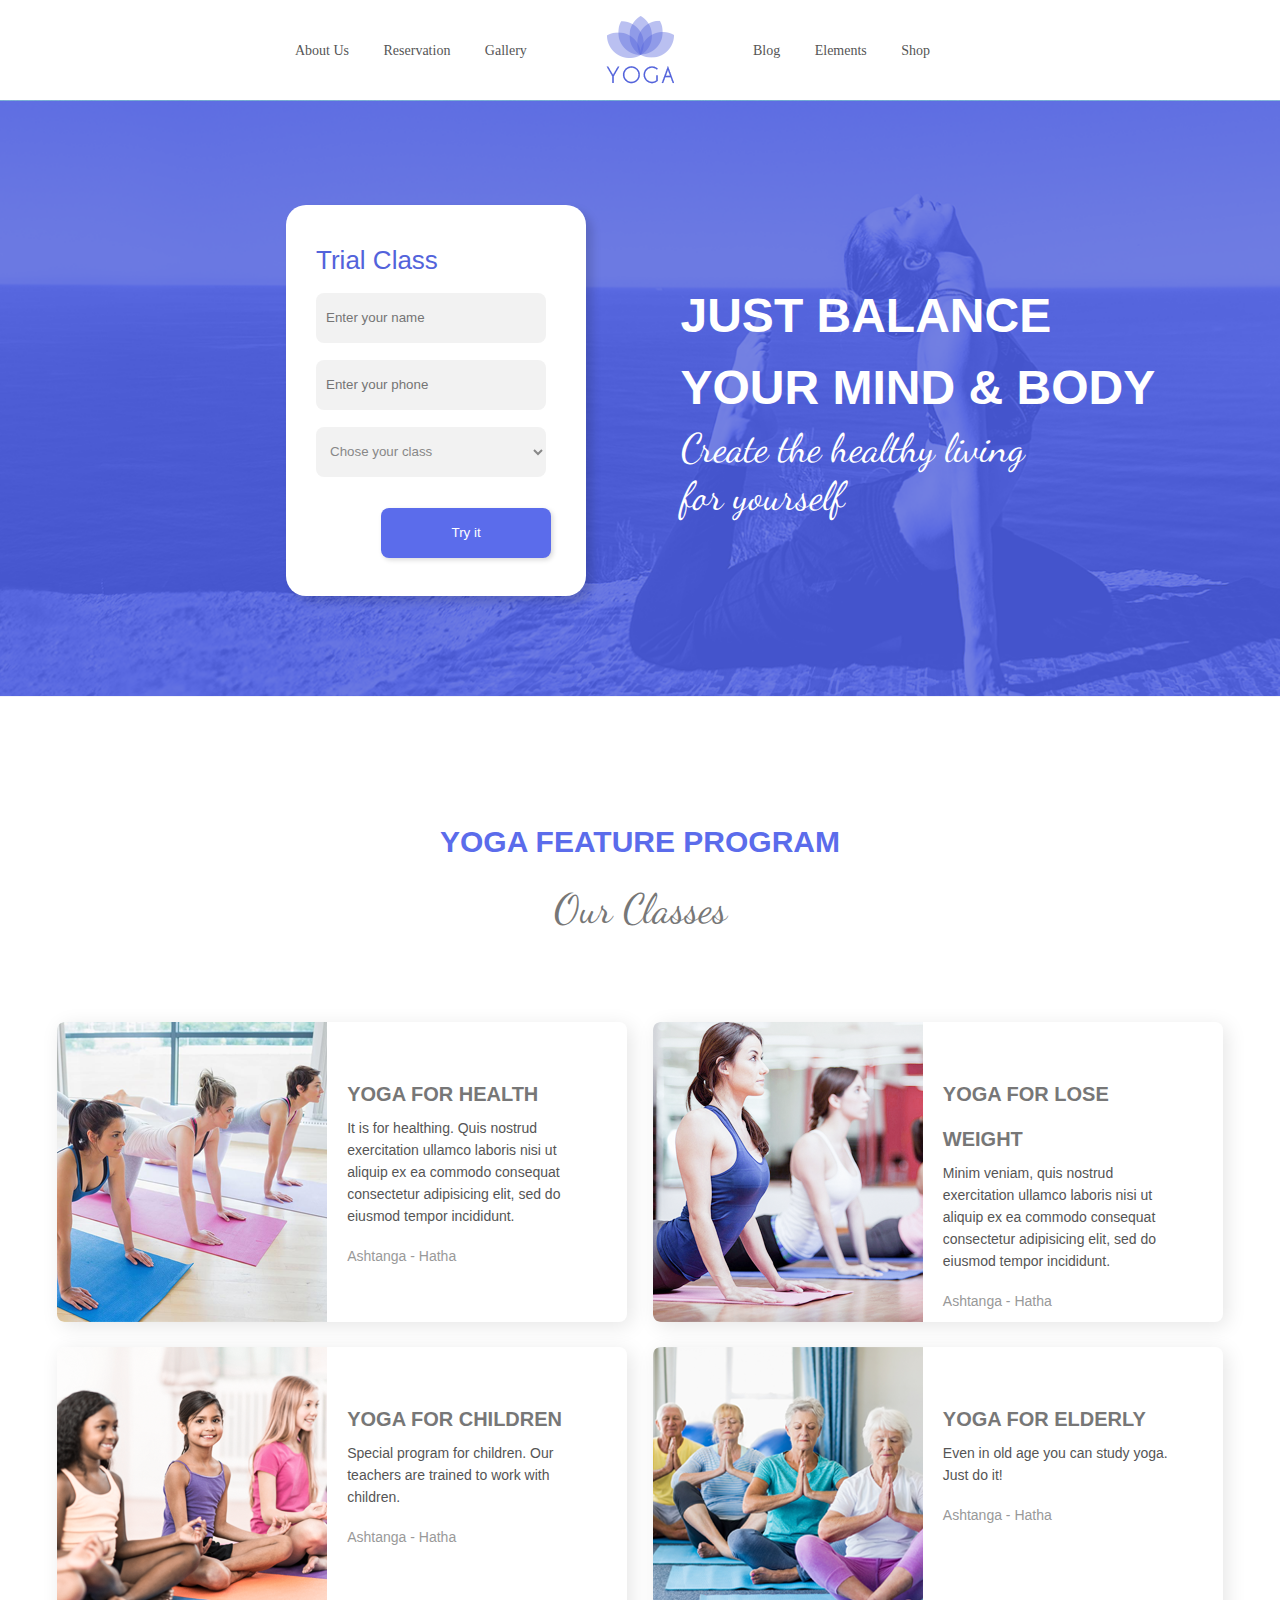
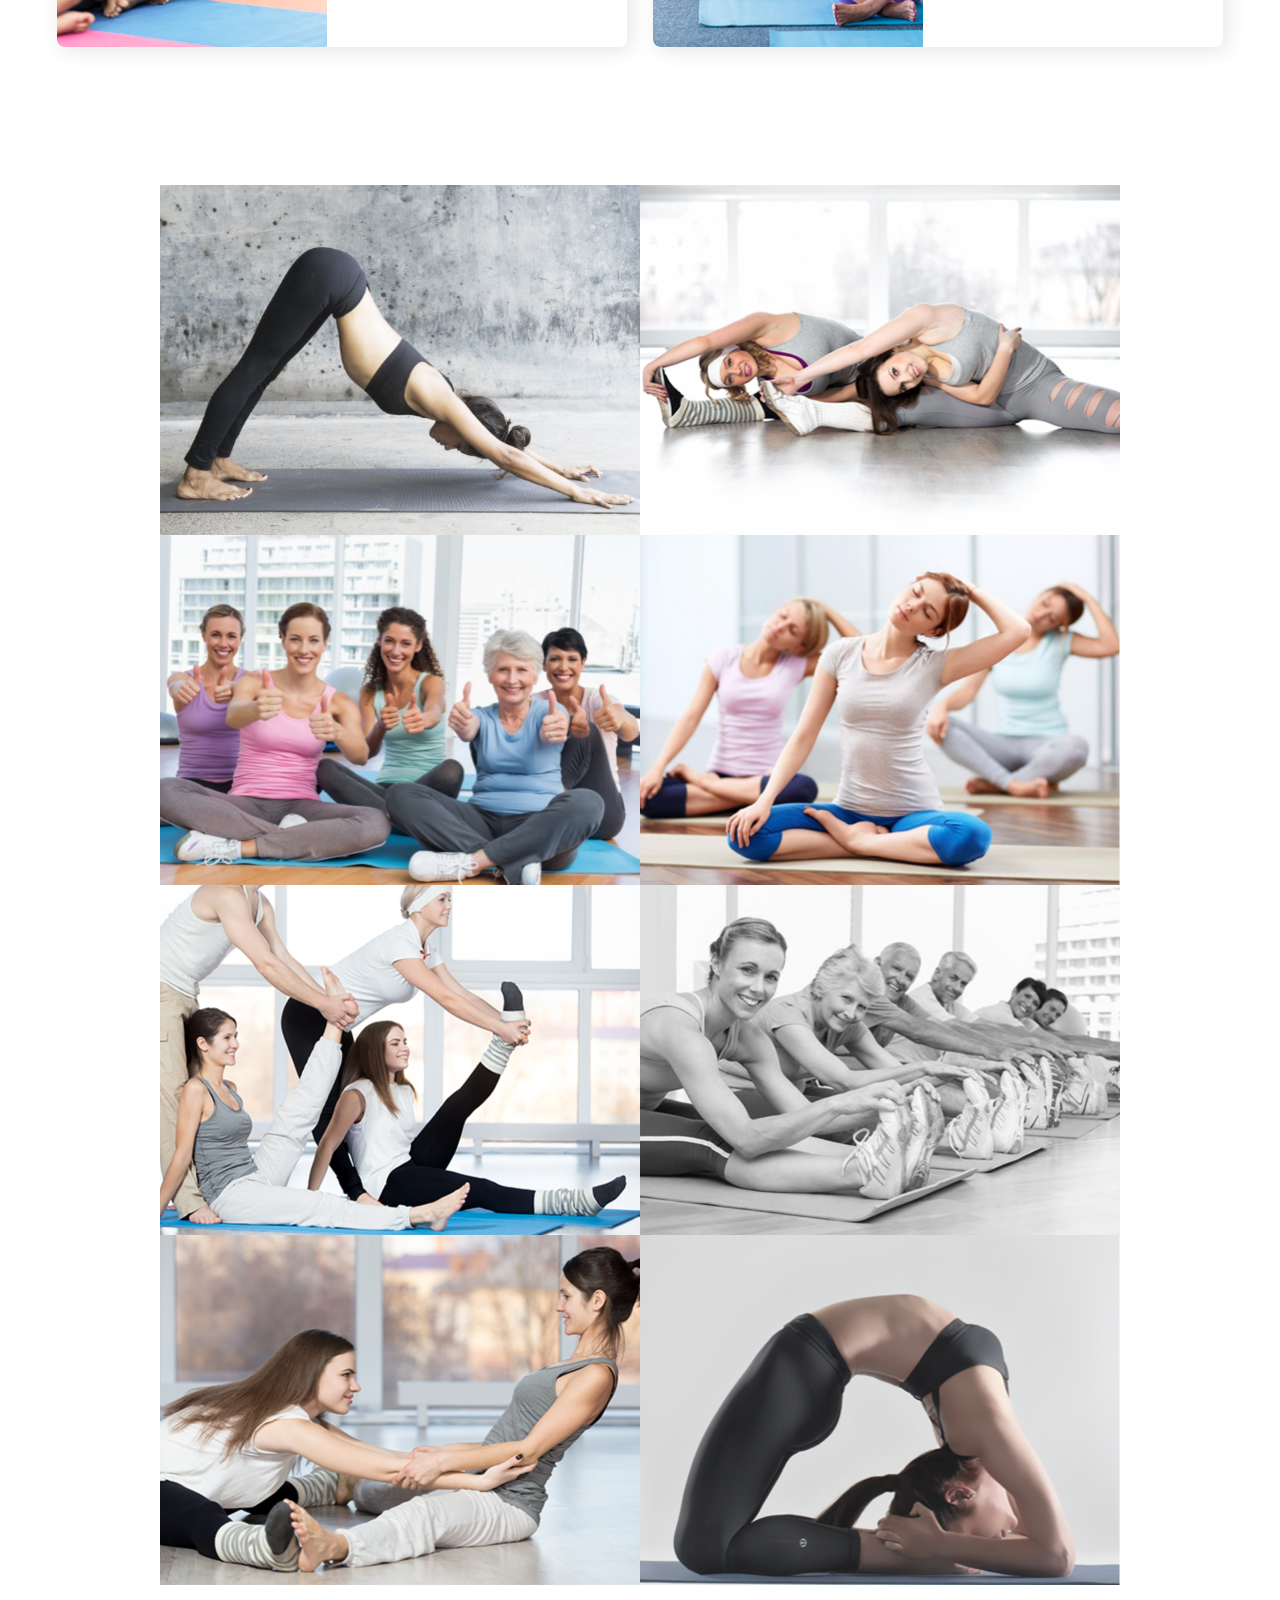
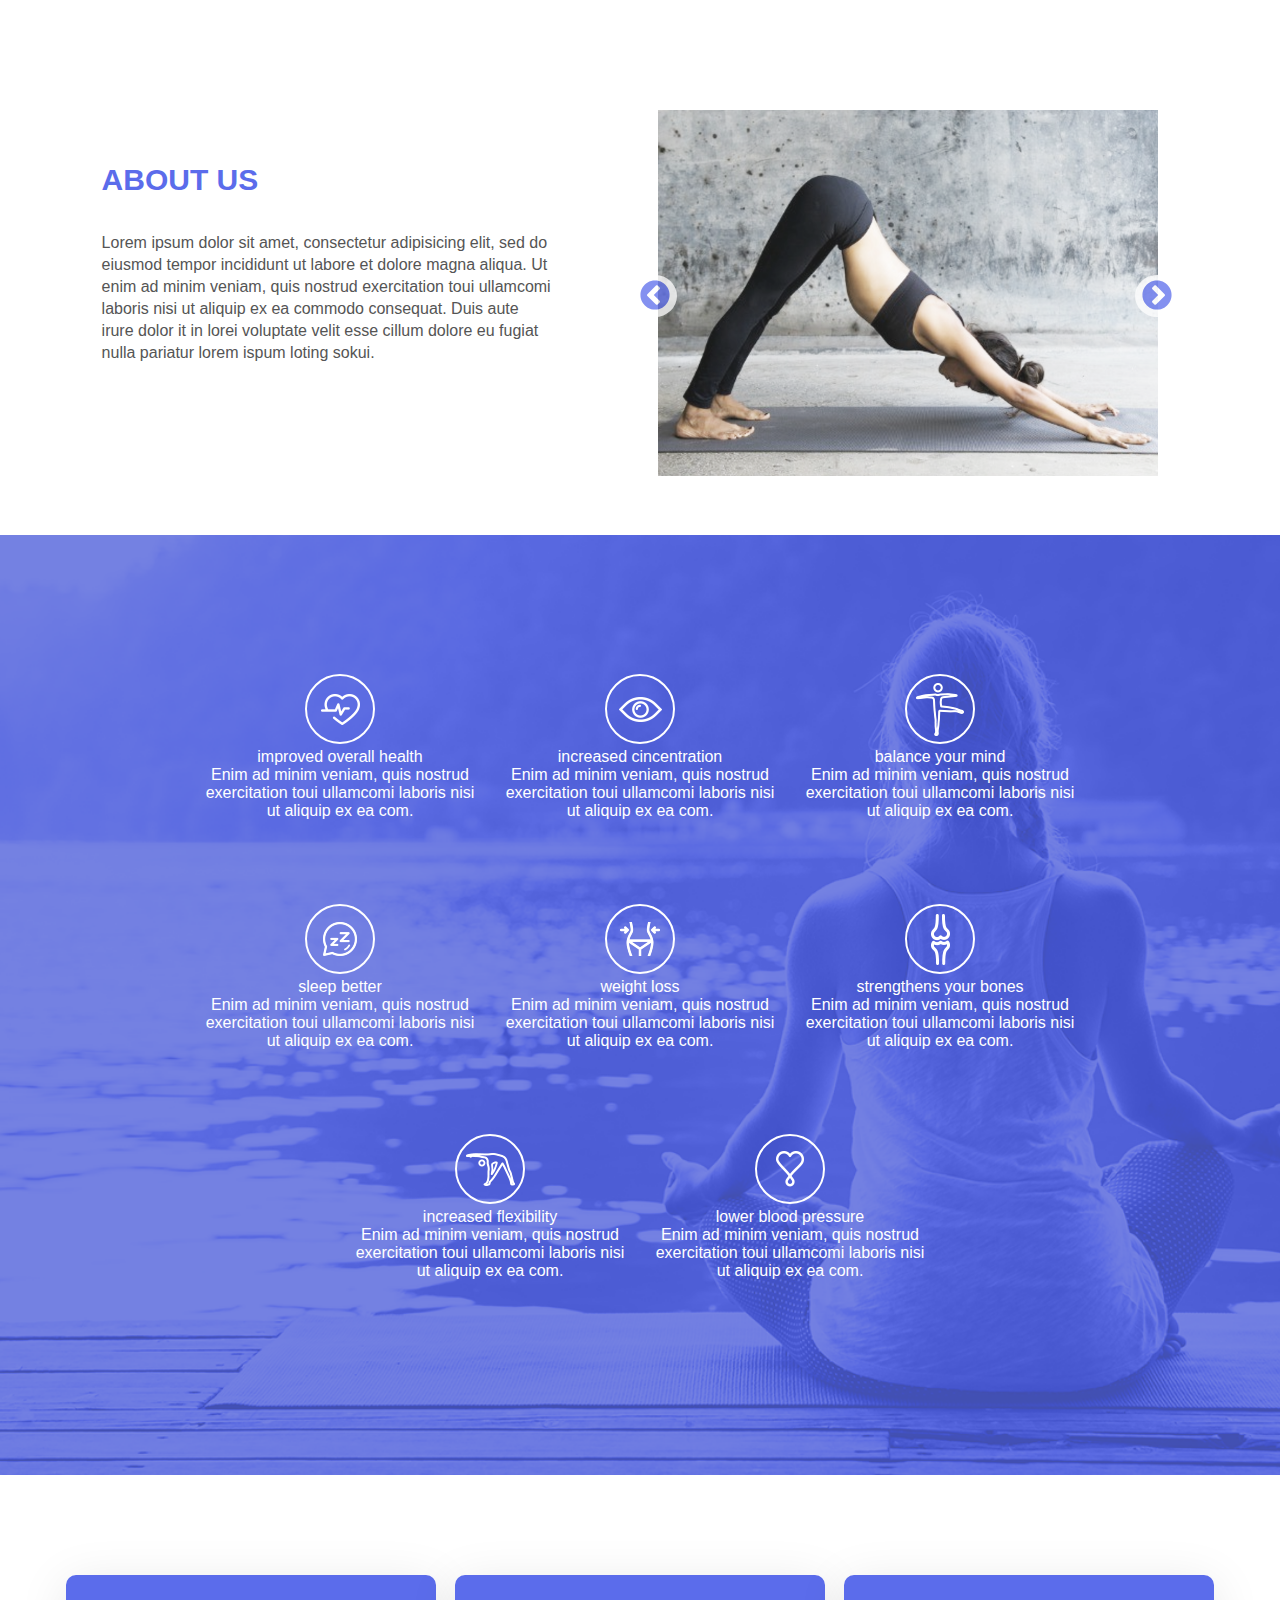
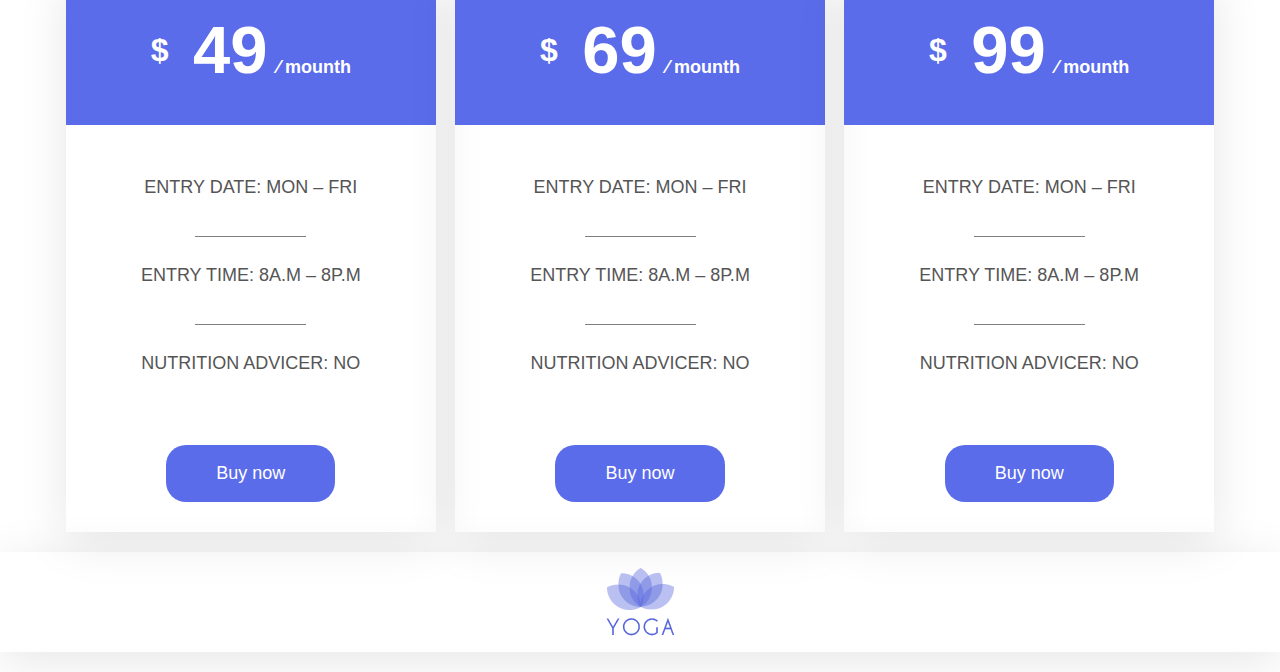
<file: demo/app/index.html>
<!DOCTYPE html>
<html lang="en">
<head>
	<meta charset="UTF-8">
	<title>Yoga traininр sessions</title>
	<meta name="viewport" content="width=device-width, initial-scale=1.0">
	<link href="https://fonts.googleapis.com/css?family=Dancing+Script" rel="stylesheet">
	<link rel="stylesheet" href="css/main.css">
	<script src="https://code.jquery.com/jquery-3.3.1.min.js" integrity="sha256-FgpCb/KJQlLNfOu91ta32o/NMZxltwRo8QtmkMRdAu8=" crossorigin="anonymous"></script>
	<link rel="stylesheet" type="text/css" href="slick-master/slick/slick.css"/>
	<link rel="stylesheet" type="text/css" href="slick-master/slick/slick-theme.css"/>
	<script type="text/javascript" src="slick-master/slick/slick.min.js"></script>
</head>
<body>
	<div class="wrapper">
		<!-- header -->
		<header class="header">
			<ul class="nav">
				<li><a href="#">about us</a></li>
				<li><a href="#">reservation</a></li>
				<li><a href="#">gallery</a></li>
			</ul>
			<img class="logo" src="img/logo.png" alt="logo">
			<ul class="nav">
				<li><a href="#">blog</a></li>
				<li><a href="#">elements</a></li>
				<li><a href="#">shop</a></li>
			</ul>
		</header>
		<!-- Trial class -->
		<section class="trial-class">
			<div class="form">
				<p>Trial Class</p>
				<form action="#">
					<input type="text" name="name" placeholder="Enter your name">
					<input type="tel" name="phone" placeholder="Enter your phone">
					<select name="class" id="class" >
						<option value="null">Chose your class</option>
						<option value="standart">Standart</option>
						<option value="all in">All in</option>
						<option value="beginners">Beginners</option>
						<option value="pro">Pro</option>
					</select>
					<input class="input-btn" type="submit" value="Try it">
				</form>
			</div>
			<div class="slogan">
				<h1 class="h1">just balance your mind &amp; body</h1>
				<p class="slogan__em freestyle">Create the healthy living for yourself</p>
			</div>
		</section>
		<!-- Program -->
		<section class="program">
			<h2 class="h2">Yoga FEATURE PROGRAM</h2>
			<p class="program__p freestyle">Our Classes</p>
			<div class="program-description-all">
				<section class="program-description">
					<img src="img/program-1.png" alt="yoga program">
					<div class="program-description-div">
						<h3 class="h3">Yoga For Health</h3>
						<p class="program-description__text">
							It is for healthing. Quis nostrud exercitation ullamco laboris nisi ut aliquip ex ea commodo consequat consectetur adipisicing elit, sed do eiusmod tempor incididunt.
						</p>
						<p class="program-description__sign">Ashtanga - Hatha</p>
					</div>
				</section>
				<section class="program-description">
					<img src="img/program-2.png" alt="yoga program">
					<div class="program-description-div">
						<h3 class="h3">Yoga For Lose Weight</h3>
						<p class="program-description__text">
							Minim veniam, quis nostrud exercitation ullamco laboris nisi ut aliquip ex ea commodo consequat consectetur adipisicing elit, sed do eiusmod tempor incididunt.
						</p>
						<p class="program-description__sign">Ashtanga - Hatha</p>
					</div>
				</section>
				<section class="program-description">
					<img src="img/program-3.png" alt="yoga program">
					<div class="program-description-div">
						<h3 class="h3">Yoga For Children</h3>
						<p class="program-description__text">
							Special program for children. Our teachers are trained to work with children.
						</p>
						<p class="program-description__sign">Ashtanga - Hatha</p>
					</div>
				</section>
				<section class="program-description">
					<img src="img/program-4.png" alt="yoga program">
					<div class="program-description-div">
						<h3 class="h3">Yoga For Elderly</h3>
						<p class="program-description__text">
							Even in old age you can study yoga. Just do it!
						</p>
						<p class="program-description__sign">Ashtanga - Hatha</p>
					</div>
				</section>
			</div>
		</section>
		<!-- Gallery -->
		<div class="gallery">
			<div class="image-parent">
				<img class="image" src="img/gallery1-2x.png" alt="our students">
				<div class="image-hover"></div>
			</div>
			<div class="image-parent">
				<img class="image" src="img/gallery2-2x.png" alt="our students">
				<div class="image-hover"></div>
			</div>
			<div class="image-parent">
				<img class="image" src="img/gallery3-2x.png" alt="our students">
				<div class="image-hover"></div>
			</div>
			<div class="image-parent">
				<img class="image" src="img/gallery4-2x.png" alt="our students">
				<div class="image-hover"></div>
			</div>
			<div class="image-parent">
				<img class="image" src="img/gallery5-2x.png" alt="our students">
				<div class="image-hover"></div>
			</div>
			<div class="image-parent">
				<img class="image" src="img/gallery6-2x.png" alt="our students">
				<div class="image-hover"></div>
			</div>
			<div class="image-parent">
				<img class="image" src="img/gallery7-2x.png" alt="our students">
				<div class="image-hover"></div>
			</div>
			<div class="image-parent">
				<img class="image" src="img/gallery8-2x.png" alt="our students">
				<div class="image-hover"></div>
			</div>
		</div>
		<!-- about us -->
		<section class="about">
			<div class="about-div">
				<h4 class="h4">about us</h4>
				<p class="about-p">
					Lorem ipsum dolor sit amet, consectetur adipisicing elit, sed do eiusmod tempor incididunt ut labore et dolore magna aliqua. Ut enim ad minim veniam, quis nostrud exercitation toui ullamcomi laboris nisi ut aliquip ex ea commodo consequat. Duis aute irure dolor it in lorei voluptate velit esse cillum dolore eu fugiat nulla pariatur lorem ispum loting sokui.
				</p>
			</div>
			<div class="slider">
				<div class="single-item">
				    <div><img src="img/gallery1-2x.png" alt="slider image our trainings"></div>
				    <div><img src="img/gallery2-2x.png" alt="slider image our trainings"></div>
				    <div><img src="img/gallery3-2x.png" alt="slider image our trainings"></div>
				    <div><img src="img/gallery4-2x.png" alt="slider image our trainings"></div>
				    <div><img src="img/gallery5-2x.png" alt="slider image our trainings"></div>
				    <div><img src="img/gallery6-2x.png" alt="slider image our trainings"></div>
				</div>
			</div> 
		</section>
		<div class="benefit-of-yoga">
			<div class="benefit">
				<div class="benefit__icon"></div>
				<p class="benefit__heder">improved overall health</p>
				<p class="benefit__text">
					Enim ad minim veniam, quis nostrud exercitation toui ullamcomi laboris nisi ut aliquip ex ea com.
				</p>
			</div>
			<div class="benefit">
				<div class="benefit__icon"></div>
				<p class="benefit__heder">increased cincentration</p>
				<p class="benefit__text">
					Enim ad minim veniam, quis nostrud exercitation toui ullamcomi laboris nisi ut aliquip ex ea com.
				</p>
			</div>
			<div class="benefit">
				<div class="benefit__icon"></div>
				<p class="benefit__heder">balance your mind</p>
				<p class="benefit__text">
					Enim ad minim veniam, quis nostrud exercitation toui ullamcomi laboris nisi ut aliquip ex ea com.
				</p>
			</div>
			<div class="benefit">
				<div class="benefit__icon"></div>
				<p class="benefit__heder">sleep better</p>
				<p class="benefit__text">
					Enim ad minim veniam, quis nostrud exercitation toui ullamcomi laboris nisi ut aliquip ex ea com.
				</p>
			</div>
			<div class="benefit">
				<div class="benefit__icon"></div>
				<p class="benefit__heder">weight loss</p>
				<p class="benefit__text">
					Enim ad minim veniam, quis nostrud exercitation toui ullamcomi laboris nisi ut aliquip ex ea com.
				</p>
			</div>
			<div class="benefit">
				<div class="benefit__icon"></div>
				<p class="benefit__heder">strengthens your bones</p>
				<p class="benefit__text">
					Enim ad minim veniam, quis nostrud exercitation toui ullamcomi laboris nisi ut aliquip ex ea com.
				</p>
			</div>
			<div class="benefit">
				<div class="benefit__icon"></div>
				<p class="benefit__heder">increased flexibility</p>
				<p class="benefit__text">
					Enim ad minim veniam, quis nostrud exercitation toui ullamcomi laboris nisi ut aliquip ex ea com.
				</p>
			</div>
			<div class="benefit">
				<div class="benefit__icon"></div>
				<p class="benefit__heder">lower blood pressure</p>
				<p class="benefit__text">
					Enim ad minim veniam, quis nostrud exercitation toui ullamcomi laboris nisi ut aliquip ex ea com.
				</p>
			</div>
		</div>
		<!-- Prise and reviews (ЦЕНЫ и ОТЗЫВЫ)-->
		<div class="price-reviews">
			<div class="price">
				<div class="price-month">
					<div class="price-month__head">
						<span class="price-month__head_dollar">&#36;</span>
						<span class="price-month__head_number">49</span>
						<span class="price-month__head_mounth">&frasl; mounth</span>
					</div>
					<div class="price-month__body">
						<p class="price-month__body_p">ENTRY DATE: MON – FRI</p>
						<div class="price-month__body_hr"></div>
						<p class="price-month__body_p">ENTRY TIME: 8A.M – 8P.M</p>
						<div class="price-month__body_hr"></div>
						<p class="price-month__body_p">NUTRITION ADVICER: NO</p>
						<button class="price-month__btn">Buy now</button>
					</div>
					
					
				</div>
				<div class="price-month">
					<div class="price-month__head">
						<span class="price-month__head_dollar">&#36;</span>
						<span class="price-month__head_number">69</span>
						<span class="price-month__head_mounth">&frasl; mounth</span>
					</div>
					<div class="price-month__body">
						<p class="price-month__body_p">ENTRY DATE: MON – FRI</p>
						<div class="price-month__body_hr"></div>
						<p class="price-month__body_p">ENTRY TIME: 8A.M – 8P.M</p>
						<div class="price-month__body_hr"></div>
						<p class="price-month__body_p">NUTRITION ADVICER: NO</p>
						<button class="price-month__btn">Buy now</button>
					</div>
				</div>
				<div class="price-month">
					<div class="price-month__head">
						<span class="price-month__head_dollar">&#36;</span>
						<span class="price-month__head_number">99</span>
						<span class="price-month__head_mounth">&frasl; mounth</span>
					</div>
					<div class="price-month__body">
						<p class="price-month__body_p">ENTRY DATE: MON – FRI</p>
						<div class="price-month__body_hr"></div>
						<p class="price-month__body_p">ENTRY TIME: 8A.M – 8P.M</p>
						<div class="price-month__body_hr"></div>
						<p class="price-month__body_p">NUTRITION ADVICER: NO</p>
						<button class="price-month__btn">Buy now</button>
					</div>
				</div>
			</div>
			<!-- ОТЗЫВЫ -->
			
			<!-- <div class="reviews-about">
				<div class="reviews-radio">
					<input type="radio" name="coments" checked>
					<input type="radio" name="coments">
					<input type="radio" name="coments">
					<input type="radio" name="coments">
				</div>
				<div class="reviews clear-fix">
					<img class="reviews__foto" src="img/rev-foto.png" alt="foto of our trainer" >
					<div class="reviews__content">
						<p class="reviews__content_p">
							<em>Lorem ipsum dolor sit amet, consectetur adipisicing elit, sed do eiusmod tempor incididunt ut labore et dolore magna aliqua. Ut enim ad minim veniam, quis nostrud exercitation toui.</em>
						</p>
						<div class="reviews__content_sign">
							<p>
								Trainer <br><span class="reviews__content_name">laura shepard</span>
							</p>
						</div>
					</div>
				</div>
				<div class="reviews clear-fix">
					<img class="reviews__foto" src="img/rev-foto.png" alt="foto of our trainer" >
					<div class="reviews__content">
						<p class="reviews__content_p">
							<em>Lorem ipsum dolor sit amet, consectetur adipisicing elit, sed do eiusmod tempor incididunt ut labore et dolore magna aliqua. Ut enim ad minim veniam, quis nostrud exercitation toui.</em>
						</p>
						<div class="reviews__content_sign">
							<p>
								Trainer <br><span class="reviews__content_name">kitti aite</span>
							</p>
						</div>
					</div>
				</div>
				<div class="reviews clear-fix">
					<img class="reviews__foto" src="img/rev-foto.png" alt="foto of our trainer" >
					<div class="reviews__content">
						<p class="reviews__content_p">
							<em>Lorem ipsum dolor sit amet, consectetur adipisicing elit, sed do eiusmod tempor incididunt ut labore et dolore magna aliqua. Ut enim ad minim veniam, quis nostrud exercitation toui.</em>
						</p>
						<div class="reviews__content_sign">
							<p>
								Trainer <br><span class="reviews__content_name">luci siu</span>
							</p>
						</div>
					</div>
				</div>
				<div class="reviews clear-fix">
					<img class="reviews__foto" src="img/rev-foto.png" alt="foto of our trainer" >
					<div class="reviews__content">
						<p class="reviews__content_p">
							<em>Lorem ipsum dolor sit amet, consectetur adipisicing elit, sed do eiusmod tempor incididunt ut labore et dolore magna aliqua. Ut enim ad minim veniam, quis nostrud exercitation toui.</em>
						</p>
						<div class="reviews__content_sign">
							<p>
								Trainer <br><span class="reviews__content_name">Alexis Spalin</span>
							</p>
						</div>
					</div>
				</div>
			</div>	 -->
		</div>
		<footer class="footer">
			<!-- <ul class="nav">
				<li><a href="#">about us</a></li>
				<li><a href="#">reservation</a></li>
				<li><a href="#">gallery</a></li>
			</ul> -->
			<img class="logo" src="img/logo.png" alt="logo">
			<!-- <ul class="nav">
				<li><a href="#">blog</a></li>
				<li><a href="#">elements</a></li>
				<li><a href="#">shop</a></li>
			</ul> -->
		</footer>
	</div>
	<script src="js/main.js"></script>
</body>
</html>
</file>
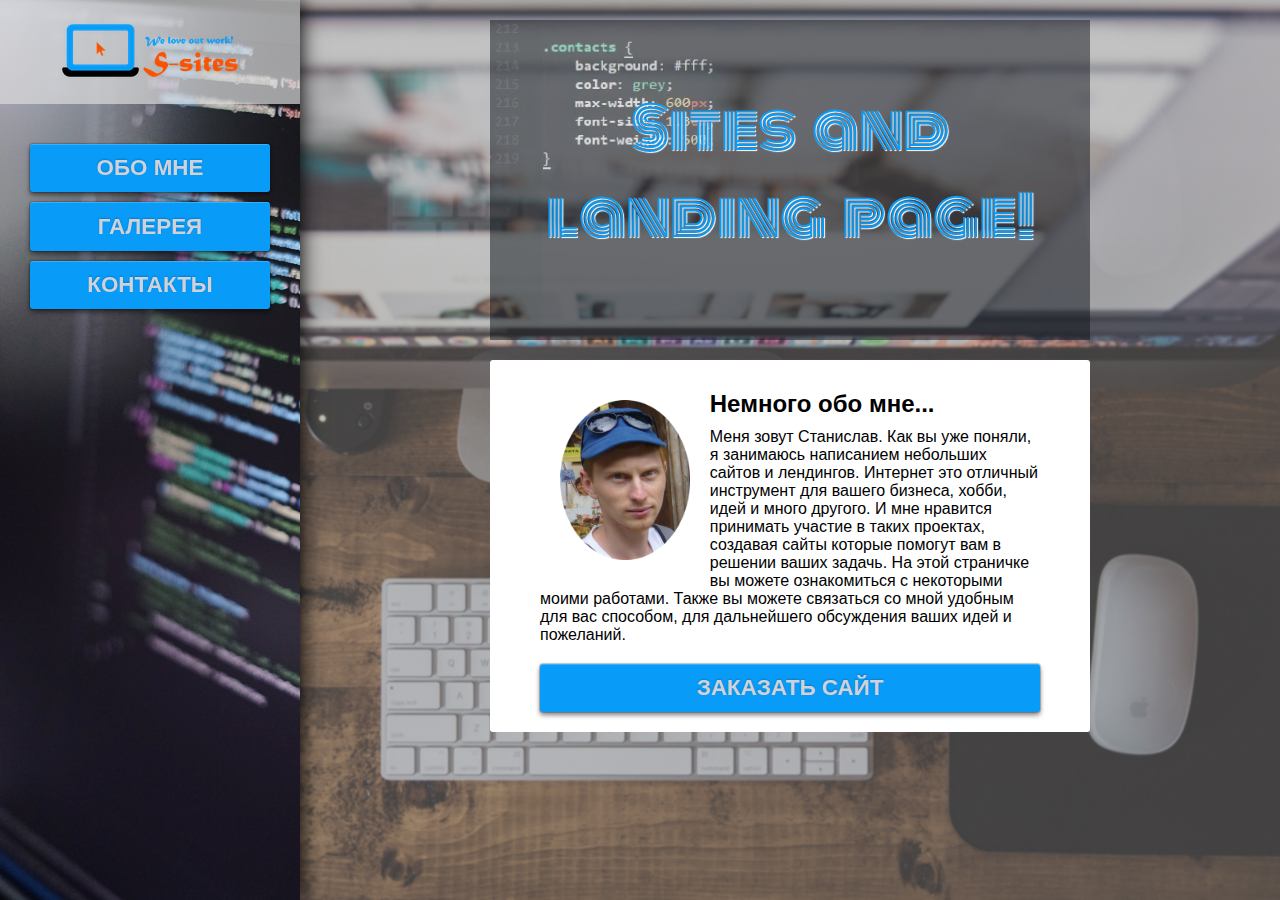
<file: about.html>
<!DOCTYPE html>
<html lang="ru">
<head>
	<meta charset="UTF-8">
	<title>Portfolio</title>
	<link href="https://fonts.googleapis.com/css?family=Monoton" rel="stylesheet">	
	<link rel="stylesheet" href="css/css.css">
	<script src="http://code.jquery.com/jquery-3.3.1.min.js"
		  integrity="sha256-FgpCb/KJQlLNfOu91ta32o/NMZxltwRo8QtmkMRdAu8="
		  crossorigin="anonymous"></script>
</head>
<body>
	<div class="wrapper">
				
		<header>
			<div class="logo">
			<img src="img/1_Primary_logo_on_transparent_212x63.png" alt="логотип сайта" title="logo">
		    </div>

			<nav class="nav">
				<ul>
					<li><a class="a active-a" href="about.html">обо мне</a></li>
					<li><a class="a" href="index.html">галерея</a></li>
					<li><a class="a" href="contacts.html">контакты</a></li>
				</ul>
			</nav>
		</header>

		<div class="main">
			
		    <div class="h1">
		    	<video autoplay loop="loop">
		    		<source src="img/video.mp4" type="video/mp4">	
		    		<source src="img/video.ogg" type="video/video.ogg">	
		    		<source src="img/video.webm" type="video/webm">	
		    	</video>
		    	<h1>
		    		Sites and landing page!
		    	</h1>
		    </div>
			
			<section class="athor">
				<img class="myPhoto" src="img/My_photo.png" alt="фото автора">
				<h2 class="h2">Немного обо мне...</h2>
				<p>
					Меня зовут Станислав. Как вы уже поняли, я занимаюсь написанием небольших сайтов и лендингов. Интернет это отличный инструмент для вашего бизнеса, хобби, идей и много другого. И мне нравится принимать участие в таких проектах, создавая сайты которые помогут вам в решении ваших задачь. На этой страничке вы можете ознакомиться с некоторыми моими работами. Также вы можете связаться со мной удобным для вас способом, для дальнейшего обсуждения ваших идей и пожеланий.
			    </p>
			    <a href="contacts.html" class="a">заказать сайт</a>
			</section>
		</div>
	</div>
</body>
</html>
</file>
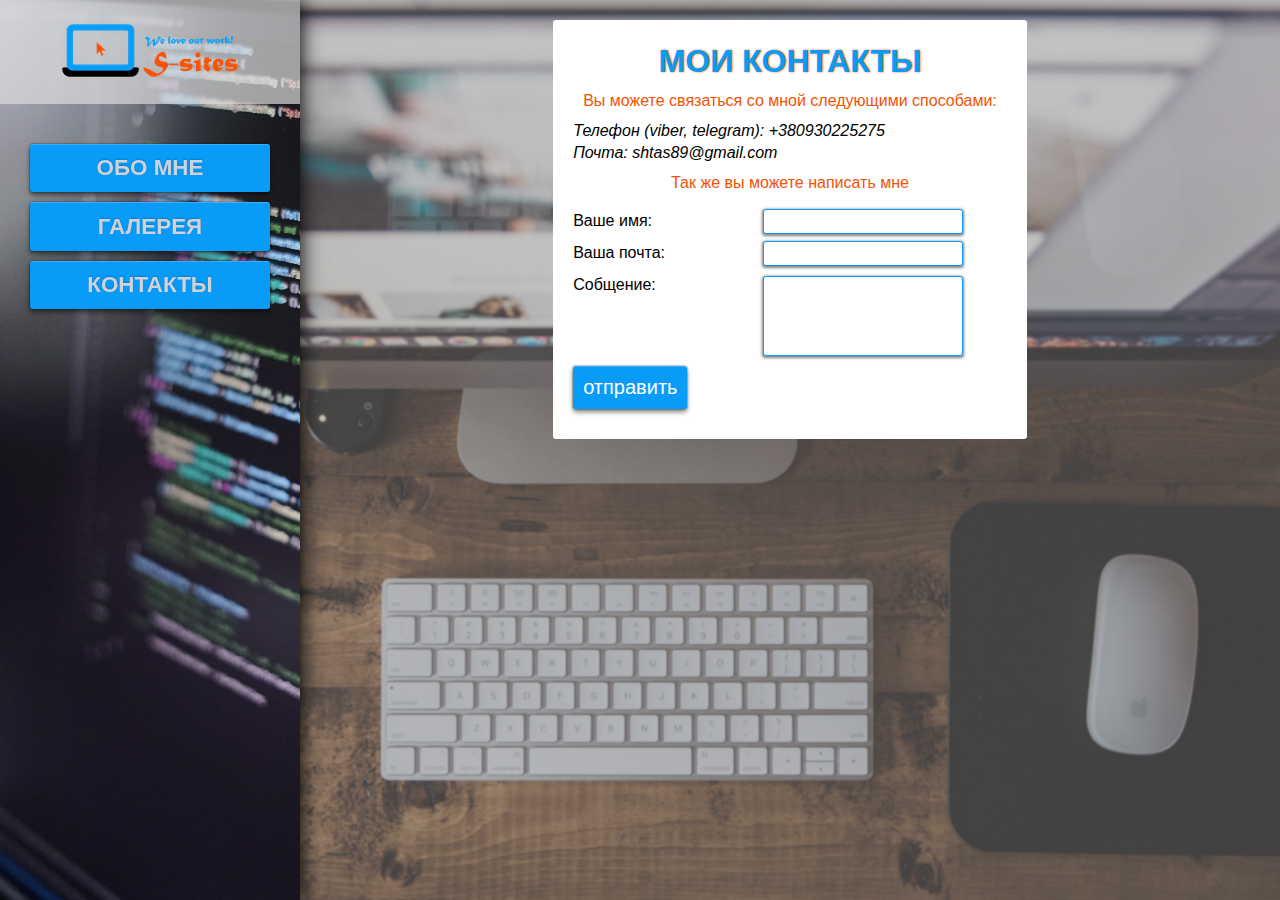
<file: contacts.html>
<!DOCTYPE html>
<html lang="ru">
<head>
	<meta charset="UTF-8">
	<title>Portfolio</title>
	<link href="https://fonts.googleapis.com/css?family=Monoton" rel="stylesheet">	
	<link rel="stylesheet" href="css/contacts.css">
	<script src="http://code.jquery.com/jquery-3.3.1.min.js"
		  integrity="sha256-FgpCb/KJQlLNfOu91ta32o/NMZxltwRo8QtmkMRdAu8="
		  crossorigin="anonymous"></script>
</head>
<body>
	<div class="wrapper">
				
		<header>
			<div class="logo">
			<img src="img/1_Primary_logo_on_transparent_212x63.png" alt="логотип сайта" title="logo">
		    </div>

			<nav class="nav">
				<ul>
					<li><a class="a" href="about.html">обо мне</a></li>
					<li><a class="a" href="index.html">галерея</a></li>
					<li><a class="a active-a" href="contacts.html">контакты</a></li>
				</ul>
			</nav>
		</header>
			
		<div class="main">
			<div class="main-contacts">
				<h1 class="con-h1">Мои контакты</h1>
				<p>Вы можете связаться со мной следующими способами:</p>
				<address>
					<ul>
						<li>Телефон (viber, telegram): <a>+380930225275</a></li>
						<li>Почта: <a mailto="shtas89@gmail.com">shtas89@gmail.com</a></li>
					</ul>
				</address>
				<p>Так же вы можете написать мне</p>
				<form action="https://formspree.io/shtas89@gmail.com" method="POST" class="form" target="_blank">
					<span class="form__span">Ваше имя:</span><input class="input-text" type="text" name="name" maxlength="35" required><br>
					<span class="form__span">Ваша почта:</span><input class="input-text" type="email" name="email" maxlength="35" required><br>
					<span class="form__span">Собщение:</span><textarea class="input-text" type="text" name="text" required></textarea><br>
					<input class="input-submit" type="submit" value="отправить">
				</form>
			</div>
		</div>
</body>
</html>
</file>
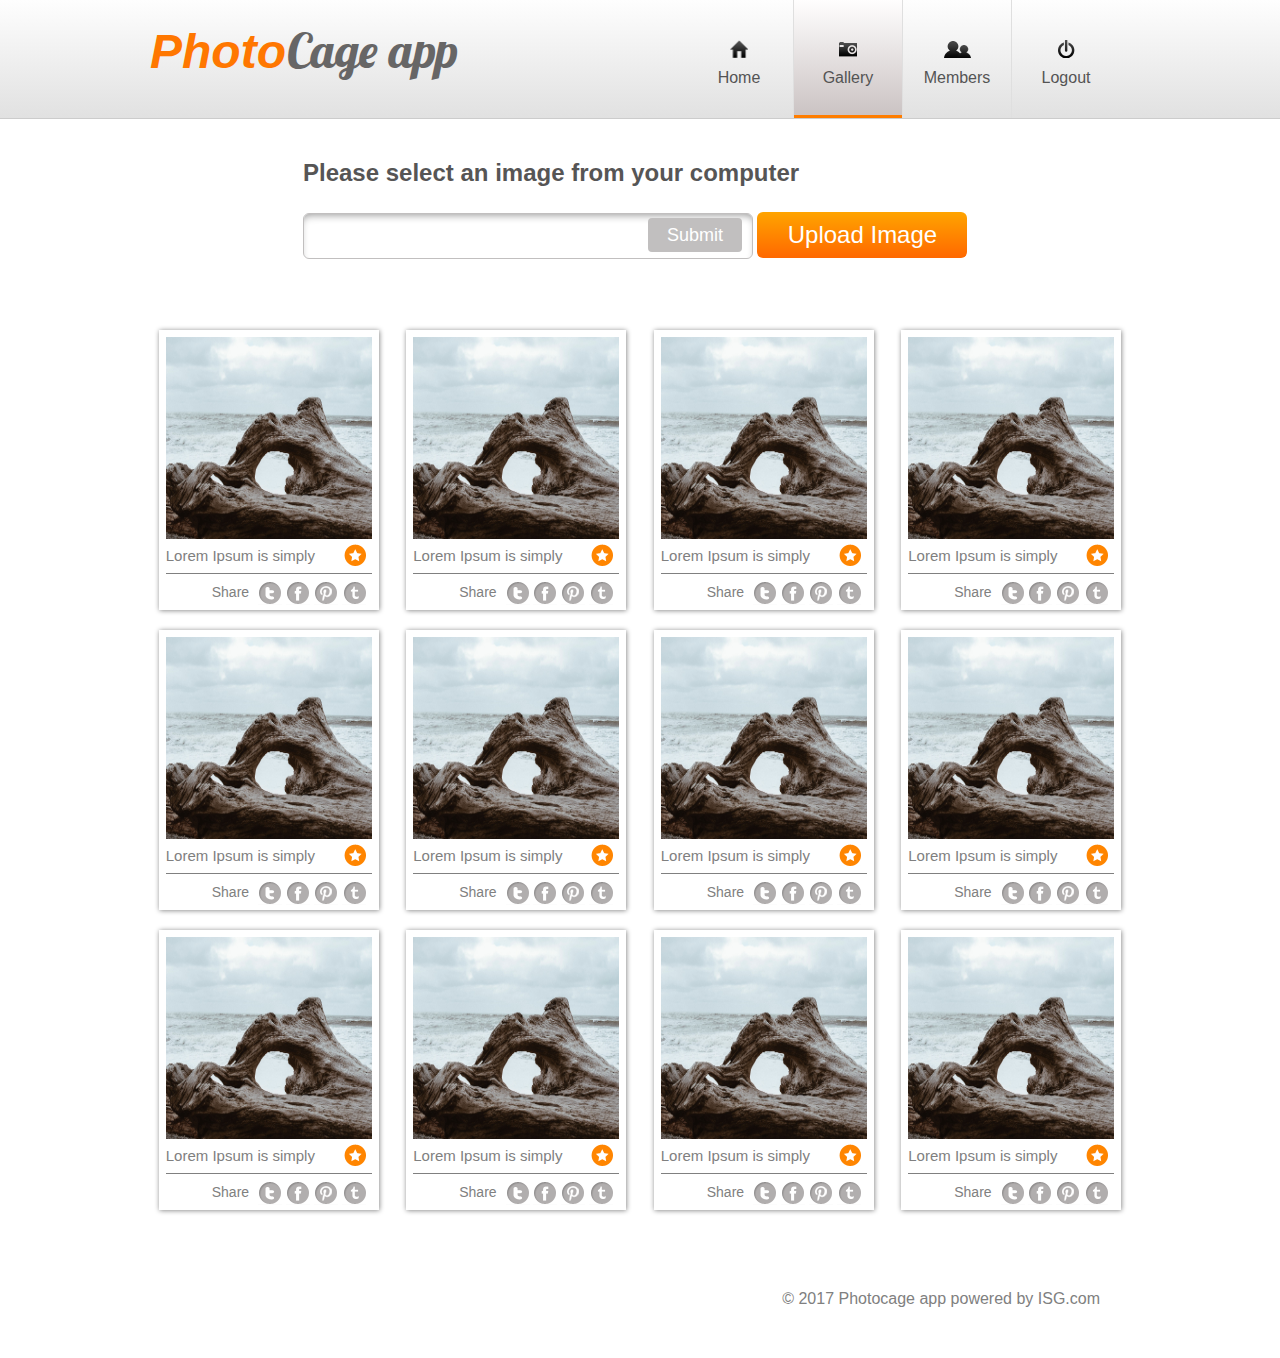
<file: demo/gallery/fc.html>
<!DOCTYPE html>
<html lang="en">
<head>
	<meta charset="UTF-8">
	<title>PfotoCage</title>
	<link rel="stylesheet" href="fc.css">
	<link href="https://fonts.googleapis.com/css?family=Lobster+Two" rel="stylesheet">
</head>
<body>
	<div class="wrap">
		<header>
			<h1><span>Photo</span>Cage app</h1>
			<nav>
				<ul>
					<li><a href="#" class="home">home</a></li>
					<li><a href="#" class="gallery">gallery</a></li>
					<li><a href="#" class="members">members</a></li>
					<li><a href="#" class="logout">logout</a></li>
				</ul>
			</nav>
		</header>
		<div class="underheader">
			<h2>Please select an image from your computer</h2>
			<div class="download">
				<form action=""  method="POST" id="form">
					<input type="text">
					<input type="submit" class="Browse" form="form">
					<button class="Upload" >Upload Image</button>
				</form>
			</div>
		</div>	
		<div class="main">
			<section>
				<img src="image/sea-1280.jpg" alt="фото моря">
				<h3>Lorem Ipsum is simply</h3>
				<div class="share">
					<span>Share</span>
					<a href="" class="a1"></a>
					<a href="" class="a2"></a>
					<a href="" class="a3"></a>
					<a href="" class="a4"></a>
				</div>
			</section>
			<section>
				<img src="image/sea-1280.jpg" alt="фото моря">
				<h3>Lorem Ipsum is simply</h3>
				<div class="share">
					<span>Share</span>
					<a href="" class="a1"></a>
					<a href="" class="a2"></a>
					<a href="" class="a3"></a>
					<a href="" class="a4"></a>
				</div>
			</section>
			<section>
				<img src="image/sea-1280.jpg" alt="фото моря">
				<h3>Lorem Ipsum is simply</h3>
				<div class="share">
					<span>Share</span>
					<a href="" class="a1"></a>
					<a href="" class="a2"></a>
					<a href="" class="a3"></a>
					<a href="" class="a4"></a>
				</div>
			</section>
			<section>
				<img src="image/sea-1280.jpg" alt="фото моря">
				<h3>Lorem Ipsum is simply</h3>
				<div class="share">
					<span>Share</span>
					<a href="" class="a1"></a>
					<a href="" class="a2"></a>
					<a href="" class="a3"></a>
					<a href="" class="a4"></a>
				</div>
			</section>
			<section>
				<img src="image/sea-1280.jpg" alt="фото моря">
				<h3>Lorem Ipsum is simply</h3>
				<div class="share">
					<span>Share</span>
					<a href="" class="a1"></a>
					<a href="" class="a2"></a>
					<a href="" class="a3"></a>
					<a href="" class="a4"></a>
				</div>
			</section>
			<section>
				<img src="image/sea-1280.jpg" alt="фото моря">
				<h3>Lorem Ipsum is simply</h3>
				<div class="share">
					<span>Share</span>
					<a href="" class="a1"></a>
					<a href="" class="a2"></a>
					<a href="" class="a3"></a>
					<a href="" class="a4"></a>
				</div>
			</section>
			<section>
				<img src="image/sea-1280.jpg" alt="фото моря">
				<h3>Lorem Ipsum is simply</h3>
				<div class="share">
					<span>Share</span>
					<a href="" class="a1"></a>
					<a href="" class="a2"></a>
					<a href="" class="a3"></a>
					<a href="" class="a4"></a>
				</div>
			</section>
			<section>
				<img src="image/sea-1280.jpg" alt="фото моря">
				<h3>Lorem Ipsum is simply</h3>
				<div class="share">
					<span>Share</span>
					<a href="" class="a1"></a>
					<a href="" class="a2"></a>
					<a href="" class="a3"></a>
					<a href="" class="a4"></a>
				</div>
			</section>
			<section>
				<img src="image/sea-1280.jpg" alt="фото моря">
				<h3>Lorem Ipsum is simply</h3>
				<div class="share">
					<span>Share</span>
					<a href="" class="a1"></a>
					<a href="" class="a2"></a>
					<a href="" class="a3"></a>
					<a href="" class="a4"></a>
				</div>
			</section>
			<section>
				<img src="image/sea-1280.jpg" alt="фото моря">
				<h3>Lorem Ipsum is simply</h3>
				<div class="share">
					<span>Share</span>
					<a href="" class="a1"></a>
					<a href="" class="a2"></a>
					<a href="" class="a3"></a>
					<a href="" class="a4"></a>
				</div>
			</section>
			<section>
				<img src="image/sea-1280.jpg" alt="фото моря">
				<h3>Lorem Ipsum is simply</h3>
				<div class="share">
					<span>Share</span>
					<a href="" class="a1"></a>
					<a href="" class="a2"></a>
					<a href="" class="a3"></a>
					<a href="" class="a4"></a>
				</div>
			</section>
			<section>
				<img src="image/sea-1280.jpg" alt="фото моря">
				<h3>Lorem Ipsum is simply</h3>
				<div class="share">
					<span>Share</span>
					<a href="" class="a1"></a>
					<a href="" class="a2"></a>
					<a href="" class="a3"></a>
					<a href="" class="a4"></a>
				</div>
			</section>
		</div>
		<footer>
			<p>&copy; 2017 Photocage app powered by <a href="#">ISG.com</a></p>
		</footer>
	<div/>
</body>
</html>
</file>
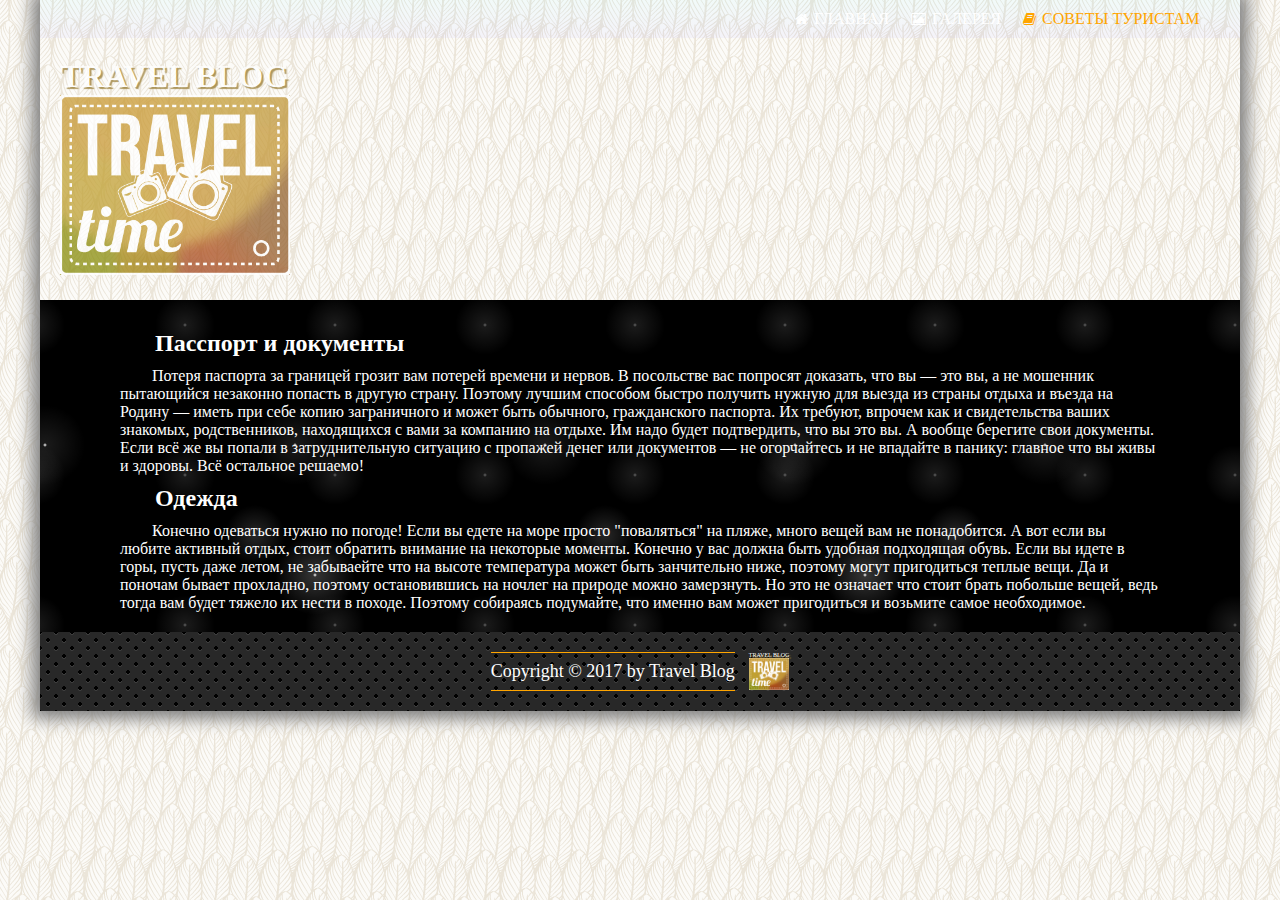
<file: demo/travel/articles.html>
<!DOCTYPE html>
<html lang="ru">
<head>
	<meta charset="UTF-8">
	<meta name="viewport" content="width=device-width">
	<title>Travel Blog</title>
	<link rel="icon" type="image/jpg" href="image/icon.jpg">
	<link rel="stylesheet" href="css/articles.css">
	<link rel="stylesheet" href="font-awesome-4.7.0/css/font-awesome.min.css">
</head>
<body>
	<div class="wrapper">
		<header>
			
			<nav>
				<ul>
					<li><a href="articles.html"><i class="fa fa-book" aria-hidden="true"></i>советы туристам</a></li>
					<li><a href="gallery.html"><i class="fa fa-picture-o" aria-hidden="true"></i>галерея</a></li>
					<li><a href="home.html"><i class="fa fa-home" aria-hidden="true"></i></i>главная</a></li>
				</ul>
			</nav>
			<div class="logotip">
				<h1>travel blog</h1>
				<img src="image/logo.png" alt="logo">
			</div>
		</header>
		<div class="main">
			<h2>Пасспорт и документы</h2>
			<p>	
				Потеря паспорта за границей грозит вам потерей времени и нервов. В посольстве вас попросят доказать, что вы — это вы, а не мошенник пытающийся незаконно попасть в другую страну. Поэтому лучшим способом быстро получить нужную для выезда из страны отдыха и въезда на Родину — иметь при себе копию заграничного и может быть обычного, гражданского паспорта. Их требуют, впрочем как и свидетельства ваших знакомых, родственников, находящихся с вами за компанию на отдыхе. Им надо будет подтвердить, что вы это вы. А вообще берегите свои документы. Если всё же вы попали в затруднительную ситуацию с пропажей денег или документов — не огорчайтесь и не впадайте в панику: главное что вы живы и здоровы. Всё остальное решаемо!
			</p>
			<h2>Одежда</h2>
			<p>
				Конечно одеваться нужно по погоде! Если вы едете на море просто "поваляться" на пляже, много вещей вам не понадобится. А вот если вы любите активный отдых, стоит обратить внимание на некоторые моменты. Конечно у вас должна быть удобная подходящая обувь. Если вы идете в горы, пусть даже летом, не забываейте что на высоте температура может быть занчительно ниже, поэтому могут пригодиться теплые вещи. Да и поночам бывает прохладно, поэтому остановившись на ночлег на природе можно замерзнуть. Но это не означает что стоит брать побольше вещей, ведь тогда вам будет тяжело их нести в походе. Поэтому собираясь подумайте, что именно вам может пригодиться и возьмите самое необходимое.
			</p>
		</div>
		<footer>	
			<div>
				<p>Copyright © 2017 by Travel Blog</p>
				<div>
					travel blog <br>
					<img src="image/logo.png" alt="logo">
				</div>	
			</div>
		</footer>
	</div>
</body>
</html>
</file>
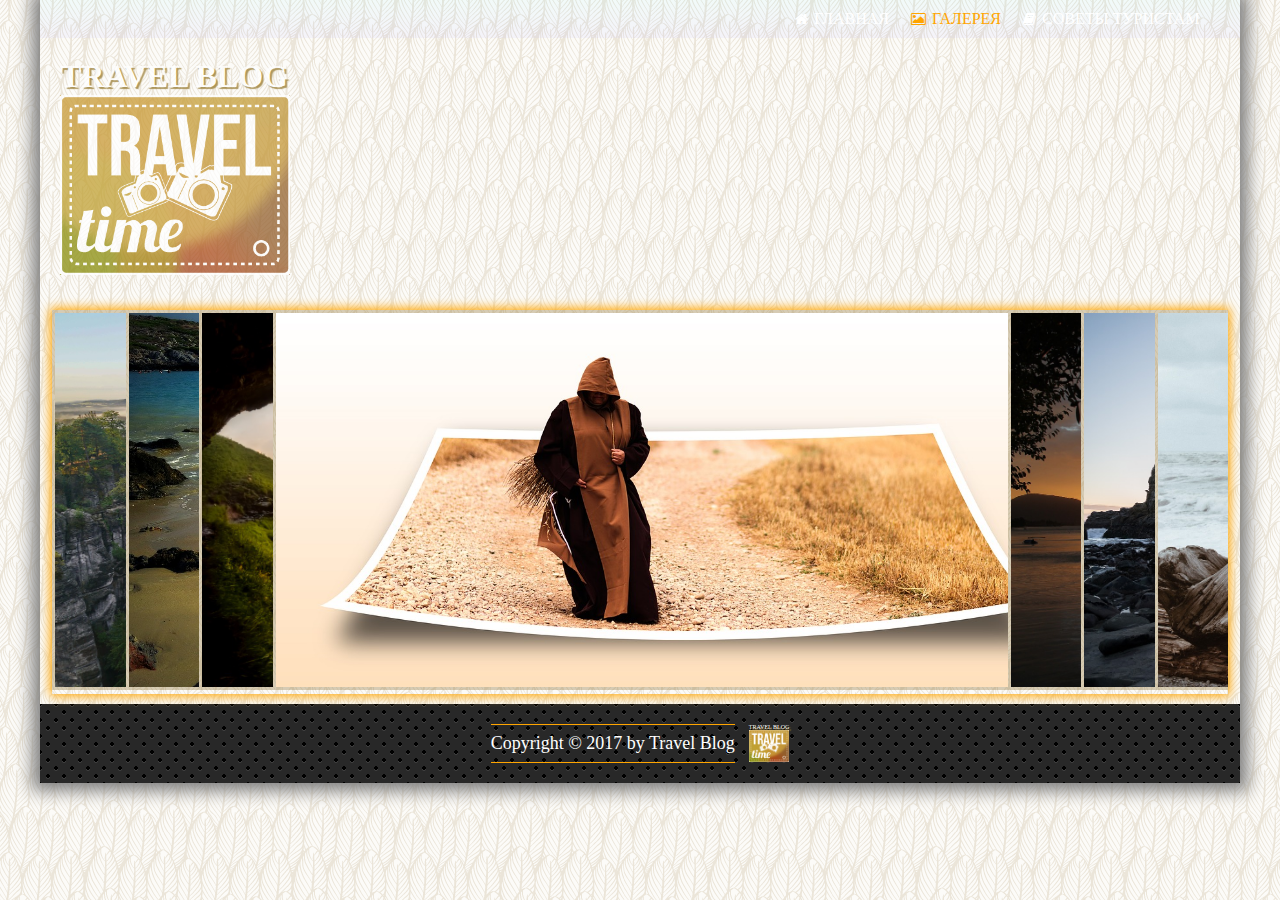
<file: demo/travel/gallery.html>
<!DOCTYPE html>
<html lang="ru">
<head>
	<meta charset="UTF-8">
	<meta name="viewport" content="width=device-width">
	<title>Travel Blog</title>
	<link rel="icon" type="image/jpg" href="image/icon.jpg">
	<link rel="stylesheet" href="css/gallery.css">
	<link rel="stylesheet" href="font-awesome-4.7.0/css/font-awesome.min.css">
</head>
<body>
	<div class="wrapper">
		<header>
			
			<nav>
				<ul>
					<li><a href="articles.html"><i class="fa fa-book" aria-hidden="true"></i>советы туристам</a></li>
					<li><a href="gallery.html"><i class="fa fa-picture-o" aria-hidden="true"></i>галерея</a></li>
					<li><a href="home.html"><i class="fa fa-home" aria-hidden="true"></i></i>главная</a></li>
				</ul>
			</nav>
			<div class="logotip">
				<h1>travel blog</h1>
				<img src="image/logo.png" alt="logo">
			</div>
		</header>
		<div class="main">
			<div class="slider">
				<ul>
					<li><img src="image/bastei1280.jpg" class="imgmin" alt="slider" onclick="this.className =(this.className == 'imgmin' ? 'imgmax' : 'imgmin')"</li>
					<li><img src="image/beach1280.jpg" class="imgmin" alt="slider" onclick="this.className =(this.className == 'imgmin' ? 'imgmax' : 'imgmin')"></li>
					<li><img src="image/iceland1280.jpg" class="imgmin" alt="slider" onclick="this.className =(this.className == 'imgmin' ? 'imgmax' : 'imgmin')"></li>
					<li><img src="image/photo1280.jpg" class="imgmin" alt="slider" onclick="this.className =(this.className == 'imgmin' ? 'imgmax' : 'imgmin')"></li>
					<li><img src="image/lake1280.jpg" class="imgmin" alt="slider" onclick="this.className =(this.className == 'imgmin' ? 'imgmax' : 'imgmin')"></li>
					<li><img src="image/sea1280.jpg" class="imgmin" alt="slider" onclick="this.className =(this.className == 'imgmin' ? 'imgmax' : 'imgmin')"></li>
					<li><img src="image/sea-1280.jpg" class="imgmin" alt="slider" onclick="this.className =(this.className == 'imgmin' ? 'imgmax' : 'imgmin')"></li>
				</ul>
			</div>
		</div>
		<footer>	
			<div>
				<p>Copyright © 2017 by Travel Blog</p>
				<div>
					travel blog <br>
					<img src="image/logo.png" alt="logo">
				</div>	
			</div>
		</footer>
	</div>
</body>
</html>
</file>
<file: demo/app/css/main.css>
@charset "UTF-8";
* {
  margin: 0;
  padding: 0;
  box-sizing: border-box; }

body {
  font-family: "Open Sans" , sans-serif; }

/*курсивный шрифт*/
.freestyle {
  font-family: 'Dancing Script', cursive; }

.wrapper {
  margin: 0 auto;
  max-width: 1920px; }

.clear-fix:after {
  content: "";
  display: block;
  clear: both; }

/*HEADER*/
.header , .footer {
  display: flex;
  justify-content: center;
  align-items: center;
  height: 100px; }

.header .logo {
  margin: 0 5%; }

.nav {
  min-width: 262px; }

.nav li {
  display: inline-block;
  list-style: none;
  margin: 0 15px; }
  .nav li a {
    display: block;
    position: relative;
    text-decoration: none;
    color: #555555;
    font-family: "Open Sans - Semi Bold";
    font-size: 0.875rem;
    font-weight: 400;
    text-transform: capitalize;
    transition: .3s; }
    .nav li a:after {
      content: "";
      display: block;
      height: 1px;
      width: 50%;
      position: absolute;
      bottom: -5px;
      left: 50%;
      transform: translateX(-50%);
      background: #97a0e9;
      opacity: 0;
      transition: 0.3s; }
    .nav li a:hover, .nav li a:hover:after {
      color: #97a0e9;
      opacity: 1; }

/*ВЫБОР КЛАССА (FORM)*/
.trial-class {
  background: url(../img/form-bg.png) center;
  background-size: cover;
  height: 600px; }
  .trial-class:before {
    content: "";
    display: inline-block;
    height: 100%;
    vertical-align: middle; }

.trial-class .form {
  display: inline-block;
  padding-left: 30px;
  margin-left: 22%;
  width: 300px;
  height: 391px;
  background: #fff;
  box-shadow: 6px 6px 10px rgba(0, 0, 0, 0.15);
  border-radius: 20px;
  vertical-align: middle; }
  .trial-class .form > p {
    margin-top: 40px;
    color: #5363db;
    font-size: 1.625rem;
    font-weight: 400; }

.form form input, .form form select {
  width: 230px;
  height: 50px;
  padding: 10px;
  border-radius: 8px;
  background-color: #f2f2f2;
  outline: none;
  border: none;
  color: #888888;
  font-weight: 400;
  margin-top: 17px; }
  .form form input:active:not(select), .form form input:focus:not(select), .form form select:active:not(select), .form form select:focus:not(select) {
    border: 1px solid #5363db; }

.form .input-btn {
  width: 170px;
  height: 50px;
  box-shadow: 2px 2px 5px rgba(0, 0, 0, 0.15);
  border-radius: 8px;
  background-color: #5b6ceb;
  color: #fff;
  margin-left: 65px;
  margin-top: 31px; }

.slogan {
  display: inline-block;
  margin-left: 90px;
  color: #fff;
  max-width: 485px;
  vertical-align: middle; }
  .slogan .h1 {
    font-size: 3rem;
    font-weight: 700;
    line-height: 72px;
    text-transform: uppercase; }
  .slogan .slogan__em {
    font-size: 2.5rem;
    font-weight: 400;
    max-width: 350px; }

/*Program (выбор программы или курса)*/
.program {
  padding: 125px 0; }

.program .h2 {
  margin-bottom: 25px;
  text-align: center;
  text-transform: uppercase;
  color: #5b6ceb;
  font-weight: 700;
  font-size: 1.875rem; }

.program > .program__p {
  margin-bottom: 76px;
  text-align: center;
  color: #777777;
  font-size: 2.56rem;
  font-weight: 400; }

/*Блоки с описанием программ*/
.program-description-all {
  display: flex;
  flex-wrap: wrap;
  justify-content: center; }

.program-description {
  width: 570px;
  height: 300px;
  margin: 1%;
  box-shadow: 4px 4px 20px rgba(0, 0, 0, 0.1);
  border-radius: 8px; }
  .program-description img {
    float: left;
    margin-right: 20px; }

.program-description-div {
  padding: 50px; }
  .program-description-div .h3 {
    color: #777777;
    font-size: 1.25rem;
    font-weight: 700;
    line-height: 45px;
    color: #777777;
    text-transform: uppercase; }
  .program-description-div .program-description__text {
    color: #555555;
    font-size: 0.875rem;
    font-weight: 400;
    line-height: 22px; }
  .program-description-div .program-description__sign {
    margin-top: 18px;
    font-size: 0.875rem;
    font-weight: 400;
    line-height: 22px;
    color: #999999; }

/*Gallery*/
.gallery {
  display: flex;
  flex-wrap: wrap;
  justify-content: center;
  align-items: center; }

.image-parent {
  position: relative;
  width: 480px;
  height: 350px; }
  .image-parent .image {
    display: block;
    position: relative;
    width: inherit;
    height: inherit;
    transition: opacity 0.5s;
    cursor: pointer; }
    .image-parent .image:hover + div {
      opacity: 1; }
  .image-parent .image-hover {
    position: absolute;
    left: 0;
    top: 0;
    background: rgba(120, 133, 235, 0.7) url(../img/gallery_icon.png) center no-repeat;
    width: 100%;
    height: 100%;
    opacity: 0;
    transition: opacity 0.5s;
    cursor: pointer; }
    .image-parent .image-hover:hover {
      opacity: 1; }

/*ABOUT US*/
.about {
  text-align: center;
  padding: 125px 0; }

.about-div {
  display: inline-block;
  margin-right: 8%;
  max-width: 450px;
  vertical-align: middle;
  text-align: left; }
  .about-div .h4 {
    margin-bottom: 30px;
    color: #5b6ceb;
    font-size: 1.875rem;
    font-weight: 700;
    line-height: 45px;
    text-transform: uppercase; }
  .about-div .about-p {
    color: #555555;
    font-size: 0.875;
    font-weight: 400;
    line-height: 22px; }

.about .slider {
  display: inline-block;
  vertical-align: middle;
  width: 500px;
  height: 300px;
  margin-right: 20px;
  border-radius: 5px; }
  .about .slider .single-item img {
    width: 100%; }
  .about .slider .slick-arrow:before {
    color: #5b6ceb;
    line-height: 22px; }
  .about .slider .slick-next:before, .about .slider .slick-prev:before {
    font-size: 34px;
    background: #fff;
    border-radius: 50%;
    color: #5b6ceb;
    padding: 5px; }
  .about .slider .slick-next, .about .slider .slick-prev {
    z-index: 100; }
    .slick-next {
    	right: 3px !important;
    }
    .slick-prev {
    	left: -1px;
    }

/*Польза от йоги   .benefit*/
.benefit-of-yoga {
  display: flex;
  flex-wrap: wrap;
  padding: 125px 11%;
  justify-content: center;
  background: url(../img/benefit-bg.png) center no-repeat;
  background-size: cover; }

.benefit {
  max-width: 300px;
  padding: 14px;
  height: 230px;
  color: #fff;
  text-align: center; }

.benefit__icon {
  display: inline-block;
  width: 70px;
  height: 70px;
  border: 2px solid white;
  border-radius: 50%; }

.benefit:nth-child(1) .benefit__icon {
  background: url(../img/benefit-icon1.png) no-repeat center; }

.benefit:nth-child(2) .benefit__icon {
  background: url(../img/benefit-icon2.png) no-repeat center; }

.benefit:nth-child(3) .benefit__icon {
  background: url(../img/benefit-icon3.png) no-repeat center; }

.benefit:nth-child(4) .benefit__icon {
  background: url(../img/benefit-icon4.png) no-repeat center; }

.benefit:nth-child(5) .benefit__icon {
  background: url(../img/benefit-icon5.png) no-repeat center; }

.benefit:nth-child(6) .benefit__icon {
  background: url(../img/benefit-icon6.png) no-repeat center; }

.benefit:nth-child(7) .benefit__icon {
  background: url(../img/benefit-icon7.png) no-repeat center; }

.benefit:nth-child(8) .benefit__icon {
  background: url(../img/benefit-icon8.png) no-repeat center; }

/*ЦЕНЫ price*/
.price-reviews {
  padding-top: 100px; }

.price {
  display: flex;
  /*align-content: center;*/
  justify-content: center; }
  @media screen and (max-width: 720px) {
    .price {
      display: block;
      width: 300px;
      margin: 0 auto; }
      .price .price-month__body {
        padding-top: 0;
        font-size: 16px; } }

.price-month:nth-child(2) {
  margin-left: 1.5%;
  margin-right: 1.5%; }

.price-month {
  box-shadow: 0px 9px 50px 0px rgba(0, 0, 0, 0.1);
  flex-basis: 370px;
  border-top-left-radius: 10px;
  border-top-right-radius: 10px;
  color: #fff;
  overflow: hidden; }

.price-month__head {
  background-color: #5b6ceb;
  height: 150px;
  font-weight: 700;
  text-align: center; }
  .price-month__head .price-month__head_dollar {
    display: inline-block;
    font-size: 32px;
    line-height: 150px;
    vertical-align: middle; }
  .price-month__head .price-month__head_number {
    display: inline-block;
    font-size: 67px;
    vertical-align: bottom;
    margin-right: 5px;
    margin-left: 20px;
    line-height: 150px; }
  .price-month__head .price-month__head_mounth {
    display: inline-block;
    font-size: 18px;
    vertical-align: bottom;
    line-height: 115px; }

.price-month__body {
  padding: 30px 0;
  text-align: center;
  color: #555555;
  font-size: 18px;
  font-weight: 400;
  line-height: 24px; }
  .price-month__body .price-month__body_hr {
    display: inline-block;
    background: grey;
    height: 1px;
    width: 30%; }
  .price-month__body .price-month__body_p {
    margin-top: 20px;
    margin-bottom: 20px; }
  .price-month__body .price-month__btn {
    margin-top: 50px;
    padding: 18px 50px;
    border-radius: 20px;
    background: #5b6ceb;
    border: none;
    color: white;
    outline: none;
    cursor: pointer;
    font-size: 18px; }
    .price-month__body .price-month__btn:hover {
      background: #182dc8; }

/*	ОТЗЫВЫ .reviews-about
*/
.reviews-radio {
  display: inline-block; }

.reviews-radio input:nth-child(1):checked + div {
  visibility: visible; }

.reviews-about {
  margin: 0 auto;
  margin-top: 100px;
  max-width: 1160px;
  position: relative; }
  .reviews-about .reviews-radio {
    position: absolute;
    right: -40px;
    top: 50%;
    transform: translateY(-50%); }
    .reviews-about .reviews-radio input {
      display: block;
      margin-top: 20px;
      height: 20px;
      width: 20px; }

.reviews-about div:nth-child(2) {
  position: relative; }

.reviews {
  visibility: hidden;
  position: absolute;
  left: 0;
  top: 0;
  box-shadow: 0px 9px 50px 0px rgba(0, 0, 0, 0.1);
  padding-top: 40px; }

.reviews__foto {
  float: left;
  margin-left: 60px;
  margin-right: 35px; }

.reviews__content {
  font-size: 14px;
  padding-left: 250px; }
  .reviews__content .reviews__content_p {
    padding-top: 10px; }

.reviews__content_p {
  padding: 40px; }

.reviews__content_sign {
  height: 60px;
  position: relative;
  border-left: 2px solid silver; }
  .reviews__content_sign p {
    position: absolute;
    bottom: 0px;
    left: 40px; }

.reviews__content_name {
  color: #5b6ceb;
  font-style: 16px;
  font-weight: 600;
  text-transform: capitalize; }

/*Модальные окна*/
.modal {
  position: fixed !important;
  /*width: 66% !important;*/
  height: auto !important;
  left: 50%;
  top: 50%;
  transform: translate(-50%, -50%);
  z-index: 100 !important; }

.modal-mobile {
  position: fixed !important;
  /*width: 99% !important;*/
  height: auto !important;
  left: 50%;
  top: 50%;
  transform: translate(-50%, -50%);
  z-index: 100 !important; }

.modal-parent {
  position: fixed !important;
  width: 100% !important;
  height: 100% !important;
  left: 0;
  top: 0;
  z-index: 90 !important; }

.footer {
  box-shadow: 0px 9px 50px 0px rgba(0, 0, 0, 0.1);
  margin: 20px 0;
}

@media screen and (max-width: 675px) {
	.header {
		display: block;
	}
	.header .logo {
		float: left;
	}
	.header .nav {
		float: right !important;
		margin-top: 10px;
	}
	.form {
		margin: 0px !important;
		width: 96% !important;
	}
}
</file>
<file: css/css.css>
@charset "UTF-8";
* {
  box-sizing: border-box;
  margin: 0;
  padding: 0;
  font-family: sans-serif; }
body {
 background:rgba(250,250,250,.5) url(../img/city2.jpg) no-repeat center center fixed;
  background-size: cover;
}
.a {
  text-decoration: none;
  color: white;
  display: block;
  padding: 10px;
  font-size: 1.4em;
  text-transform: uppercase;
  font-family: sans-serif;
  font-weight: 700; }

.clear-fix:after {
  content: "";
  display: block;
  clear: both;
  height: 0; }

#pixie {
  position: fixed; }

h1, .athor {
  background: #fff;
  position: relative;
  z-index: 100; 
  border-radius: 3px;
  animation: borderColor 8s infinite;
  -webkit-animation: borderColor 8s infinite;
}

header, h1, .h1, .athor {
  max-width: 600px;
  margin: auto; }

.wrapper {
  padding: 20px 0;
}

/*  HEADER	 */
header {
  background: url(../img/headerBG.jpg) no-repeat 0 0;
  background-size: cover;
  height: 100%;
  height: 100vh;
  width: 300px;
  text-align: center;
  box-shadow: 0 0 20px 1px black;
  position: fixed;
  top: 0; }
/*подсветка названия страницы*/
.active-a{ animation: active 8s infinite ease; -webkit-animation: active 8s infinite ease; }
.logo {
  text-align: center;
  background: rgba(220,220,220, .7);
  padding: 20px; }

.nav {
  padding: 10%; }
  .nav li {
    list-style: none;
    display: block;
    margin-top: 10px; }
    .nav li a, .athor .a {
      padding-left: 20%;
      position: relative;
      color: #d1d1d9;
      text-decoration: none;
      text-shadow: 0 -1px 2px rgba(0, 0, 0, 0.2);
      padding: .5em 1em;
      outline: none;
      border-radius: 3px;
      background: #089CF8;
      box-shadow: 0 1px rgba(255, 255, 255, 0.2) inset, 0 3px 5px rgba(0, 1, 6, 0.5), 0 0 1px 1px rgba(0, 1, 6, 0.2);
      transition: .2s ease-in-out; 
      -webkit-transition: all .2s ease-in-out; }
      .nav li a:hover:not(:active), .athor .a:hover:not(:active) {
        text-shadow: 1px 1px 3px black;
        box-shadow: 0 0 5px 1px grey, 0 1px rgba(255, 255, 255, 0.2) inset, 0 3px 5px rgba(0, 1, 6, 0.5), 0 0 1px 1px rgba(0, 1, 6, 0.2); }
      .nav li a:active, .athor .a:active {
        top: 1px;
        background: linear-gradient(#4c4d52, #38393e) #4c4d52;
        box-shadow: 1px 1px 3px rgba(0, 0, 0, 0.5) inset, 0 2px 3px rgba(0, 0, 0, 0.5) inset, 0 1px 1px rgba(255, 255, 255, 0.1); }

/*.MAIN*/
.h1 {
  position: relative;
  height: 320px;
  overflow: hidden; }

video {
  width: 100%;
  position: absolute;
  left: 0;
  top: 0;
  opacity: 0.5; }

h1 {
  padding: 10px 5%;
  color: #089CF8;
  text-shadow: 1px 1px 1px #fff;
  word-spacing: 10px;
  text-align: center;
  font-size: 3.5em;
  font-weight: 300;
  background: inherit;
  position: absolute !important;
  top: 55px;
  left: 0;
  font-family: 'Monoton', cursive; }

.main {
  padding-left: 300px; }

/* Переворачивающиеся плитки */

.tiles {
  margin: auto;
  width: 610px;
  height: 610px;
  position: relative;
  perspective: 3000px;
  background: inherit;
   }

.tile {
  border: 5px solid transparent;
  transition: 0.6s;
  webkit-transition:all 0.6s;
}
   .tile:hover > div{
        animation: borderColor 6s infinite;
       -webkit-animation: borderColor 6s infinite;
   }
   .tile:hover div .demo {
      opacity: 1;
      bottom: 5px;
   }

.tiles .tile:first-child {
  width: 152.5px;
  height: 152.5px;
  position: absolute;
  top: 0;
  left: 0; }
.tiles .tile:first-child .img {
  background: url(../img/min/gallery1.png) center;
  background-size: cover;
}

.tiles .tile:nth-child(2) {
  width: 152.5px;
  height: 152.5px;
  position: absolute;
  top: 152.5px;
  left: 0; }
  .tiles .tile:nth-child(2) .img {
    background: url(../img/min/gallery2.png) center;
    background-size: cover;
  }

.tiles .tile:nth-child(3) {
  width: 152.5px;
  height: 305px;
  position: absolute;
  top: 0;
  left: 152.5px; }
  .tiles .tile:nth-child(3) .img {
    background: url(../img/min/gallery3.jpg) no-repeat center;
    background-size: cover;
  }

.tiles .tile:nth-child(4) {
  width: 305px;
  height: 305px;
  position: absolute;
  left: 0;
  bottom: 0; }
  .tiles .tile:nth-child(4) .img {
    background: url(../img/min/gallery4.png) no-repeat 80% center;
    background-size: cover;
  }

.tiles .tile:last-child {
  width: 305px;
  height: 610px;
  position: absolute;
  right: 0;
  top: 0; }
  .tiles .tile:last-child .img {
    background: url(../img/min/gallery5.jpg) center;
    background-size: cover;
  }

.back_img {
  width: 100%;
  height: 100%;
  background: #089CF8;
  box-shadow: 1px 0px 8px 4px rgba(0, 0, 0, 0.7);
  position: absolute;
  top: 0;
  left: 0;
  transition: 0.5s linear;
  -webkit-transition:all 0.5s linear;
  border-radius: 3px; }

.tile > .img {
  height: 100%;
  display: block;
  position: relative;
 /* background: url(..//img/gallery.png) no-repeat center;*/
  background-size: cover;
  transition: 0.5s linear;
  -webkit-transition:all 0.5s linear;
  overflow: hidden;
  backface-visibility: hidden;
  border-radius: 3px; }

  /*DEMO ссылка на простотр демо сайта*/
  .demo {
    display: block;
    width: 100%;
    text-decoration: none;
    padding: 10px 0;
    text-transform: uppercase;
    text-align: center;
    color: #fff;
    background: rgba(200,200,200, .7);
    position: absolute;
    cursor: pointer;
    bottom: -30px;
    left: 0;
    font-size: 16px;
    z-index: 999;
    opacity: 0;
    transition: 1s;
    -webkit-transition: all 1s;
  }
  .demo:hover {
    text-decoration: underline;
    background: rgba(180,180,180, .8);
  }

/*ОБО МНЕ .athor*/
.athor {
  margin-top: 2%;
  padding: 20px 50px; }

.h2 {
  line-height: 2em; }

.myPhoto {
  height: 200px;
  float: left;
  padding: 20px; }

/* кнопка заказать */
.athor .a {
  margin-top: 20px;
  text-align: center;    
 }

 @keyframes borderColor{
  0%{
     box-shadow: 0 0 15px 4px #089CF8;
  }
  50%{
     box-shadow: 0 0 12px 2px #f55203;
  }
  100% {
    box-shadow: 0 0 15px 4px #089CF8;
  }
}
@-webkit-keyframes borderColor{
  0%{
     box-shadow: 0 0 13px 3px #089CF8;
  }
  50%{
     box-shadow: 0 0 10px 1px #f55203;
  }
  100% {
    box-shadow: 0 0 13px 3px #089CF8;
  }
}
 @keyframes active{
  0%{
     background: #089CF8;
  }
  50%{
     background: #f55203;
  }
  100% {
    background: #089CF8;
  }
}
@-webkit-keyframes active{
  0%{
     background: #089CF8;
  }
  50%{
     background: #f55203;
  }
  100% {
    background: #089CF8;
  }
}

@media screen and (max-width: 910px) {
    header {
      position: static;
      display: flex;
      justify-content: space-around;
      align-items: center;
      flex-wrap: wrap;
      width: 100%;
      height: auto;
      background: transparent;
      padding: 0;
   }
   .main {
    padding-left: 0;
   }
   .logo {
     display: inline-block;
     vertical-align: middle;
     padding: 5px;
   }
   .nav {
     padding: 0;
     margin: 10px;
     display: inline-block;
     vertical-align: middle;
     text-align: center;
   }
   .nav ul li {
      display: inline-block;
      padding: 0;
      margin: 0;
   }
   .nav ul li a {
     padding: 10px;
     font-size: 18px;

   }
}
@media screen and (max-width: 628px) {
    h1{
      font-size: 2.5em;
      top: 20px;
    }
    .tiles {
      width: 305px;
    }
    .tiles .tile:last-child {
      top: 610px; 
    }
    .nav {
      width: 100%;
    }
    .nav li a {
      font-size: 16px !important;
      padding: 8px !important;
      font-weight: 300;
    }
}
</file>
<file: css/contacts.css>
@charset "UTF-8";
* {
  box-sizing: border-box;
  margin: 0;
  padding: 0;
  font-family: sans-serif; }

 body {
  background: url(../img/city2.jpg) no-repeat center center fixed;
  background-size: cover;
}

.a {
  text-decoration: none;
  color: white;
  display: block;
  padding: 10px;
  font-size: 1.4em;
  text-transform: uppercase;
  font-family: sans-serif;
  font-weight: 700; }

.clear-fix:after {
  content: "";
  display: block;
  clear: both;
  height: 0; }

/*#pixie {
  position: fixed; }*/

/*header, h1, .h1, .athor {
  max-width: 600px;
  margin: auto; }*/

.wrapper {
  padding: 20px 0;
  text-align: center;
 }

/*  HEADER	 */
header {
  background: url(../img/headerBG.jpg) no-repeat 0 0;
  background-size: cover;
  height: 100%;
  height: 100vh;
  width: 300px;
  text-align: center;
  box-shadow: 0 0 20px 1px black;
  position: fixed;
  top: 0; }

.active-a{ animation: active 8s infinite ease; -webkit-animation: active 8s infinite ease; }
.logo {
  text-align: center;
   background: rgba(220,220,220, .7);
  padding: 20px; }

.nav {
  padding: 10%; }
  .nav li {
    list-style: none;
    display: block;
    margin-top: 10px; }
    .nav li a, .athor .a {
      padding-left: 20%;
      position: relative;
      color: #d1d1d9;
      text-decoration: none;
      text-shadow: 0 -1px 2px rgba(0, 0, 0, 0.2);
      padding: .5em 1em;
      outline: none;
      border-radius: 3px;
      background: #089CF8;
      box-shadow: 0 1px rgba(255, 255, 255, 0.2) inset, 0 3px 5px rgba(0, 1, 6, 0.5), 0 0 1px 1px rgba(0, 1, 6, 0.2);
      transition: .2s ease-in-out; }
      .nav li a:hover:not(:active), .athor .a:hover:not(:active) {
        text-shadow: 1px 1px 3px black;
        box-shadow: 0 0 5px 1px grey, 0 1px rgba(255, 255, 255, 0.2) inset, 0 3px 5px rgba(0, 1, 6, 0.5), 0 0 1px 1px rgba(0, 1, 6, 0.2); }
      .nav li a:active, .athor .a:active {
        top: 1px;
        background: linear-gradient(#4c4d52, #38393e) #4c4d52;
        box-shadow: 1px 1px 3px rgba(0, 0, 0, 0.5) inset, 0 2px 3px rgba(0, 0, 0, 0.5) inset, 0 1px 1px rgba(255, 255, 255, 0.1); }

/*.MAIN*/
.con-h1 {
    color: #089CF8;
    text-shadow: 1px 0px 2px #f55203;
    text-transform: uppercase;
    line-height: 42px;
   }

.main {
  margin-left: 300px; 
}
.main-contacts {
  display: inline-block;
  background: #fff;
 /* box-shadow: 0 0 12px 2px #089CF8;*/
  padding: 20px;
  border-radius: 3px;
  animation: borderColor 6s infinite;
  -webkit-animation: borderColor 6s infinite;
}
  .main-contacts p{
    color: #f55203;
    padding: 10px;
  }
   .main-contacts li {
      list-style: none;
      text-align: left;
      line-height: 22px;
   }
.main .form {
  text-align: left;
}
.form .form__span {
  display: inline-block;
  width: 190px;
  margin-top: 10px;
}
.form .input-text {
    width: 200px;
    padding: 4px;
    outline: none;
    border-radius: 3px;
    border: 1px solid #089CF8;
    box-shadow: 0 1px 3px 0.5px grey;
}
.form .input-text:focus, .form .input-text:active {
  border: 1px solid #f55203;
}
.form textarea {
  display: inline-block;
  height: 80px;
  vertical-align: top;
  margin-top: 10px;
  resize: none;
}
.input-submit {
    border-radius: 3px;
    background: #089CF8;
    box-shadow: 0 1px rgba(255, 255, 255, 0.2) inset, 0 3px 5px rgba(0, 1, 6, 0.5), 0 0 1px 1px rgba(0, 1, 6, 0.2);
    transition: .2s ease-in-out;
    border: none;
    margin: 10px 0; 
    padding: 10px;
    color: #fff;
    font-size: 20px;
    font-weight: 500;
}
.input-submit:hover{
    text-shadow: 1px 1px 3px black;
    box-shadow: 0 0 5px 1px grey, 0 1px rgba(255, 255, 255, 0.2) inset, 0 3px 5px rgba(0, 1, 6, 0.5), 0 0 1px 1px rgba(0, 1, 6, 0.2);
}

@keyframes borderColor{
  0%{
     box-shadow: 0 0 13px 3px #089CF8;
  }
  50%{
     box-shadow: 0 0 10px 1px #f55203;
  }
  100% {
    box-shadow: 0 0 13px 3px #089CF8;
  }
}
@-webkit-keyframes borderColor{
  0%{
     box-shadow: 0 0 13px 3px #089CF8;
  }
  50%{
     box-shadow: 0 0 10px 1px #f55203;
  }
  100% {
    box-shadow: 0 0 13px 3px #089CF8;
  }
}
 @keyframes active{
  0%{
     background: #089CF8;
  }
  50%{
     background: #f55203;
  }
  100% {
    background: #089CF8;
  }
}
@-webkit-keyframes active{
  0%{
     background: #089CF8;
  }
  50%{
     background: #f55203;
  }
  100% {
    background: #089CF8;
  }
}

@media screen and (max-width: 910px) {
    header {
      position: static;
      display: flex;
      justify-content: space-around;
      align-items: center;
      flex-wrap: wrap;
      width: 100%;
      height: auto;
      background: transparent;
      padding: 0;
   }
   .main {
    padding-left: 0;
    margin-left: 0;
    margin-top: 20px;
   }
   .logo {
     display: inline-block;
     vertical-align: middle;
     padding: 5px;
   }
   .nav {
     padding: 0;
     margin: 10px;
     display: inline-block;
     vertical-align: middle;
     text-align: center;
   }
   .nav ul li {
      display: inline-block;
      padding: 0;
      margin: 0;
   }
   .nav ul li a {
     padding: 10px;
     font-size: 18px;

   }
}
@media screen and (max-width: 628px) {
    .tiles {
      width: 305px;
    }
    .tiles .tile:last-child {
      top: 610px; 
    }
    .nav {
      width: 100%;
    }
    .nav li a {
      font-size: 16px !important;
      padding: 8px !important;
      font-weight: 300;
    }
}
</file>
<file: demo/gallery/fc.css>
* {
	margin: 0;
	padding: 0;
	box-sizing: border-box;
	font-family: HelveticaCE, sans-serif;
}
* li, * a {
	text-decoration: none;
	list-style: none;
}
body{background: #282828;}
.wrap{
	max-width: 1280px;
	margin: 0 auto;
	box-shadow: 0 0 25px 4px grey;
	background: #fff;
}
header {
	min-height: 119px;
	background: linear-gradient(#FEFEFE, #E1E1E1);
	border-bottom: 1px solid #CCCCCC;
	vertical-align: top;
	overflow: hidden;
}
header h1{
	color: #676666;
	float: left;
	margin:20px 0px 0px 150px;
	font-size: 48px;
	font-family: 'Lobster Two', cursive, sans-serif;
	font-style: italic;
}
header h1 span {color:#FF7700;}
header nav {
	float: right;
	margin-right:160px; 
}
header ul{
	display: flex;
	justify-content: space-between;
	width: 435px
}
header ul li {
	text-transform: capitalize;
	
}
header ul li a {
	display: block;
	text-align: center;
	width: 108px;
	height: 118px;
	font-family: HelveticaCE Regular, sans-serif;
	color: #545454;
	padding-top: calc(117px/1.7);
	position: relative;
}
header ul li:nth-child(odd), header ul li:nth-child(2){
	border-right:1.5px solid #DFDFDF;
}
header ul li a:hover {
	background: #D2CBCB;
	transition-duration: 0.6s;
}
header ul li:nth-child(2) a {
	border-bottom:3px solid #FF7D00;
	background: linear-gradient(#FFFEFE, #CBC3C3)
}
      /*  ИКОНКИ МЕНЮ*/
.home::before {
	content: " ";
	display: block;
	position: absolute;
	margin: 0 auto;
	width: 18px;
	height: 18px;
	background: url(image/home.png) center no-repeat;
	top:40px;
	left:45px;
}
.gallery::before {
	content: " ";
	display: block;
	position: absolute;
	margin: 0 auto;
	width: 18px;
	height: 18px;
	background: url(image/gallery.png) center no-repeat;
	top:40px;
	left:45px;
}
.members::before {
	content: " ";
	display: block;
	position: absolute;
	margin: 0 auto;
	width: 27px;
	height: 18px;
	background: url(image/members.png) center no-repeat;
	top:40px;
	left:41px;
}
.logout::before {
	content: " ";
	display: block;
	position: absolute;
	margin: 0 auto;
	width: 18px;
	height: 18px;
	background: url(image/out.png) center no-repeat;
	top:40px;
	left:45px;
}
       
       /* ПОИСК И КНОПКИ*/

.underheader{
	width: 674px;
	margin:0 auto;
	position: relative;
}
h2 {
	font-family: HelveticaCE, sans-serif;
	font-weight: bold;
	margin: 40px 0 25px 0 ;
	color:#565555;
}
.download {
	width: 674px;
	height: 46px;
	margin: auto;
}
.download form{
	height: 100%;
}
.download input:first-child {
	width: 450px;
	height: 100%;
	border-radius: 6px;
	outline: 0;
	font-size: 22px;
	border:1px solid #C1BFBF;
	box-shadow: inset 0 5px 10px -5px grey;
}
.download form input:first-child:focus{
	border: 2px solid orange; 

}
.Browse{
	position: absolute;
	right: 235px;
	top:60%;
	width: 94px;
	height: 34px;
	background:#C1BFBF;
	color: #fff;
	border-radius: 4px;
	font-size: 18px;
	outline:none;
	border:none;
}
.Browse:active{
	box-shadow: inset 0 0 16px 0.6px grey;
}
.Browse:hover {
	border: 1px solid #FFA400;
}
.download button {
	background:linear-gradient(180deg, #FFA400, #FF6800);
	color: white;
	font-size:24px;
	width: 210px;
	height: 100%;
	border-radius: 6px;
	outline:0;
	border: 0;
}
.download button:active{
	background: #FFA200;
}

	/* Галерея*/
	
	.main{
	padding: 72px 145px 60px;
	display: flex;
	flex-wrap: wrap;
	justify-content: space-around;
	align-items: space-around;
}
section{
	width: 220px;
	height: 280px;
	padding: 7px;
	box-shadow: 0 0 5px 0.5px grey;
	margin-bottom: 20px;
}
section:hover{
	background: rgba(255,130,0,0.05);
	transition: 1s;
}
section:hover > img{
	box-shadow: 0px 0px 5px 1px grey;
	transition: 1s;
}
.main img {
	width: 100%;
	height: 202px;
}
.main h3{
	font-size: 15px;
	font-weight: lighter;
	color:grey;
	height: 26px;
	margin-top:4px;
}
.main h3:after {
	content: " ";
	display: block;
	width: 22px;
	height: 22px;
	background: url(image/star.png);
	position: relative;
	left:178px;
	top:-20px;
}
.share{
	border-top:1px solid grey;
	height: 38px;
	font-size: 14px;
	color: grey;
}
.share span{
	display: inline-block;
	margin-top: 10px;
	margin-right: 5px;
	text-indent: 46px;
}
.share a {
	display: inline-block;
	width: 24px;
	height: 24px;
	vertical-align: middle;
}
.a1{
	background: url(image/share.png)no-repeat;
	background-position: 0px 0px;
}
.a2{
	background: url(image/share.png)no-repeat;
	background-position: -26px 0px;
}
.a3{
	background: url(image/share.png)no-repeat;
	background-position: -53px 0px;
}
.a4{
	background: url(image/share.png)no-repeat;
	background-position: -78px 0px;
}
.a1:hover{
	background: url(image/sharehover.png)no-repeat;
	background-position: 0px 0px;
}
.a2:hover{
	background: url(image/sharehover.png)no-repeat;
	background-position: -26px 0px;
}
.a3:hover{
	background: url(image/sharehover.png)no-repeat;
	background-position: -53px 0px;
}
.a4:hover{
	background: url(image/sharehover.png)no-repeat;
	background-position: -78px 0px;
}

footer {
	clear:left;
	padding-right: 180px;
	padding-bottom: 50px;
	color: grey;
}
footer p{
	float: right;

}
footer::after {
	content: " ";
	display: block;
	clear: both;
}
footer p > a{color: inherit;}
footer p > a:hover{
	color: #003E9A;
}
</file>
<file: demo/travel/css/articles.css>
* {
	margin: 0;padding: 0;
}
a {
	text-decoration: none;
	color:white;
}
header, .main, .wrapper {
	width: 100%; max-width: 1200px; margin: 0 auto; box-sizing: border-box;
}

		/*// HEADER //*/

body {
	/*max-width: 1200px;*/
	margin:0px auto;
	background-image:url(../image/background.png); 
}
.wrapper {
	box-shadow: 0 0 16px 8px grey;
}
.wrapper header {
	background: url(https://wallpaperscraft.ru/image/les_derevya_tropa_stupeni_vhod_svet_62539_960x544.jpg) center center no-repeat;
	background-size: cover;
	height: 300px;
	position: relative;
}
.wrapper header nav {
	background: linear-gradient(rgba(150,241,255,0.1), rgba(177,170,255,0.1));
	padding: 0px 30px;
	transition: 2s;
}
.wrapper header nav:after{
	content:" ";
	display: block;
	clear: both;
}
.wrapper header nav:hover{
	background: linear-gradient(rgba(150,241,255,0.5), rgba(180,175,255,0.7));
	font-size: 18px;
	transition: 1.5s ;
	box-shadow: 5px 0 10px 1px rgba(10,10,10,0.8);
	transition:background padding 1.8s;
}

.wrapper header li {
	list-style:none;
	float: right;
	transform: skewX(-20deg);
}
.wrapper header li a {
	text-transform: uppercase;
	padding: 9px 10px;
	border: 1px solid transparent;
	transition: border, color 1s;
	transform: skewX(20deg) !important;
	display: block;
}
.wrapper header li a i {
	font-size: 14px;
	margin-right: 6px;
}
.wrapper header li:first-child>a{
	color:orange;
}
.wrapper header nav:hover a{
	padding: 9px 16px;
}
.wrapper header li:hover {
	border: 1.5px solid #96792E;
	color: #FFC628;
	text-shadow: 1px 1px 0 black;
	box-shadow: 1px 0px 3px 1px orange;
}
.logotip {
	opacity: 0.75;
	margin: 20px;
	width: 234px;
	cursor: pointer;
}
.logotip img {
	transition: 0.8s;
	transition-delay: 0.5s;
}
.logotip:hover > img{
	transform:  perspective(1000px) rotateY(360deg);
	transition: 2.5s;
	transition-delay: 0.15s;
}
.wrapper h1 {
	text-transform: uppercase;
	color: white;
	text-shadow: 2px 2px 1px #96792E;
}
.wrapper header img{
	width: 230px;
}

	/*	/// CENTER(main) \\\*/

.main	{
	color: white;
	padding: 20px 80px;
	background-color:black;
background-image:
radial-gradient(white, rgba(255,255,255,.2) 2px, transparent 40px),
radial-gradient(white, rgba(255,255,255,.15) 1px, transparent 30px),
radial-gradient(white, rgba(255,255,255,.1) 2px, transparent 40px),
radial-gradient(rgba(255,255,255,.4), rgba(255,255,255,.1) 2px, transparent 30px);
background-size: 550px 550px, 350px 350px, 250px 250px, 150px 150px; 
background-position: 0 0, 40px 60px, 130px 270px, 70px 100px;
}
.main h2 {
	margin: 10px 35px;
}
.main p {
	text-indent: 2em;
}

	/*/// 		FOOTER  	\\\*/
footer {
	padding: 10px 0;
	background:
radial-gradient(black 15%, transparent 16%) 0 0,
radial-gradient(black 15%, transparent 16%) 8px 8px,
radial-gradient(rgba(255,255,255,.1) 15%, transparent 20%) 0 1px,
radial-gradient(rgba(255,255,255,.1) 15%, transparent 20%) 8px 9px;
background-color:#282828;
background-size:16px 16px;
}
footer > div {
	margin:10px auto;
	text-align:center;
}
footer img {
	width: 40px;
}
footer > div div {
	font-size: 6px;
	text-transform: uppercase;
	color: white;
	text-shadow: 2px 2px 1px #96792E;
	vertical-align: middle;
	display: inline-block;
	margin-left: 10px;
}
footer > div p {
	display: inline-block;
	vertical-align: middle;
	font-size: 18px;
	color: white;
	border-top: 1px solid orange;
	border-bottom: 1px solid orange;
	box-sizing: border-box;
	vertical-align: middle;
	padding: 8px 0;
}

@media (max-width: 525px){
	.main	{
	padding: 10px 30px;
	background: #282828;
}
	.wrapper header li {
	list-style:none;
	width: 100%;
	text-align:center;
}
.wrapper header nav:hover{
	background: linear-gradient(rgba(150,241,255,0.1), rgba(177,170,255,0.1));
	padding: 0px 30px;
	font-size: 16px;
}
.wrapper header li:hover {
	border: none;
	text-shadow: 1px 1px 0 black;
	box-shadow: none;
}
.wrapper header li a:hover{
	color: orange;
}
.logotip {
	margin: 0 auto;
	text-align: center;
}
.wrapper header{
	height: 342px;
}
}
</file>
<file: demo/travel/css/gallery.css>
* {
	margin: 0;padding: 0;
}
a {
	text-decoration: none;
	color:white;
}
header, .main, .wrapper {
	width: 100%; max-width: 1200px; margin: 0 auto; box-sizing: border-box;
}

		/*// HEADER //*/

body {
	/*max-width: 1200px;*/
	margin:0px auto;
	background-image:url(../image/background.png); 
}
.wrapper {
	box-shadow: 0 0 16px 8px grey;
}
.wrapper header {
	background: url(https://wallpaperscraft.ru/image/les_derevya_tropa_stupeni_vhod_svet_62539_960x544.jpg) center center no-repeat;
	background-size: cover;
	height: 300px;
	position: relative;
}
.wrapper header nav {
	background: linear-gradient(rgba(150,241,255,0.1), rgba(177,170,255,0.1));
	padding: 0px 30px;
	transition: 2s;
}
.wrapper header nav:after{
	content:" ";
	display: block;
	clear: both;
}
.wrapper header nav:hover{
	background: linear-gradient(rgba(150,241,255,0.5), rgba(180,175,255,0.7));
	font-size: 18px;
	transition: 1.5s ;
	box-shadow: 5px 0 10px 1px rgba(10,10,10,0.8);
	transition:background padding 1.8s;
}

.wrapper header li {
	list-style:none;
	float: right;
	transform: skewX(-20deg);
}
.wrapper header li a {
	/*font-size: 18px;*/
	text-transform: uppercase;
	padding: 9px 10px;
	border: 1px solid transparent;
	transition: border, color 1s;
	transform: skewX(20deg) !important;
	display: block;
}
.wrapper header li a i {
	font-size: 14px;
	margin-right: 6px;
}
.wrapper header li:nth-child(2)>a{
	color:orange;
}
.wrapper header nav:hover a{
	padding: 9px 16px;
}
.wrapper header li:hover {
	border: 1.5px solid #96792E;
	color: #FFC628;
	text-shadow: 1px 1px 0 black;
	box-shadow: 1px 0px 3px 1px orange;
}
.logotip {
	opacity: 0.75;
	margin: 20px;
	width: 234px;
	cursor: pointer;
}
.logotip img {
	transition: 0.8s;
	transition-delay: 0.5s;
}
.logotip:hover > img{
	transform:  perspective(1000px) rotateY(360deg);
	transition: 2.5s;
	transition-delay: 0.15s;
}
.wrapper h1 {
	text-transform: uppercase;
	color: white;
	text-shadow: 2px 2px 1px #96792E;
}
.wrapper header img{
	width: 230px;
}

	/*	/// CENTER(main) \\\*/
.main{
	box-sizing: border-box;
	padding: 10px 0px;
	position: relative;
}

.slider{
	width: 98%;
	box-sizing: border-box;
	margin: auto;
	box-shadow: 0px 0px 10px 2px orange;
	
}
.slider ul{
	display: flex;
	justify-content: center;
}
.slider ul li{
	width: calc(100%/5);
	list-style: none;
	justify-content: center;
	display: block;
	overflow: hidden;
	transition: 1.5s;
}
.slider ul li:nth-child(4){
	width: 200%;
}
.slider ul:hover li:nth-child(4){
	width: calc(100%/5);
}
/*.slider ul li img*/ .imgmin{
	height: 380px;
	box-sizing: border-box;
	border: 3px solid rgba(158,133,78, 0.4)
}
  /*Галерея 2 класс*/
.imgmax{
  position:absolute;
  width: 100%;
  border:20px solid white;
  top: -10px;
  left: -10px;
}
.slider ul li:hover {
	width: 100%;
	cursor: pointer;
	transition: 1s;
}

	/*/// 		FOOTER  	\\\*/
footer {
	padding: 10px 0;
	background:
radial-gradient(black 15%, transparent 16%) 0 0,
radial-gradient(black 15%, transparent 16%) 8px 8px,
radial-gradient(rgba(255,255,255,.1) 15%, transparent 20%) 0 1px,
radial-gradient(rgba(255,255,255,.1) 15%, transparent 20%) 8px 9px;
background-color:#282828;
background-size:16px 16px;
}
footer > div {
	margin:10px auto;
	text-align:center;
}
footer img {
	width: 40px;
}
footer > div div {
	font-size: 6px;
	text-transform: uppercase;
	color: white;
	text-shadow: 2px 2px 1px #96792E;
	vertical-align: middle;
	display: inline-block;
	margin-left: 10px;
}
footer > div p {
	display: inline-block;
	vertical-align: middle;
	font-size: 18px;
	color: white;
	border-top: 1px solid orange;
	border-bottom: 1px solid orange;
	box-sizing: border-box;
	vertical-align: middle;
	padding: 8px 0;
}

@media (max-width: 525px){
	.wrapper header li {
	list-style:none;
	width: 100%;
	text-align:center;
}
.wrapper header nav:hover{
	background: linear-gradient(rgba(150,241,255,0.1), rgba(177,170,255,0.1));
	padding: 0px 30px;
	font-size: 16px;
}
.wrapper header li:hover {
	border: none;
	text-shadow: 1px 1px 0 black;
	box-shadow: none;
}
.wrapper header li a:hover{
	color: orange;
}
.logotip {
	margin: 0 auto;
	text-align: center;
}
.wrapper header{
	height: 342px;
}
.imgmax{
  position:absolute;
  width: 200%;
  top: 3%;
  left: 0;
}
}
</file>
